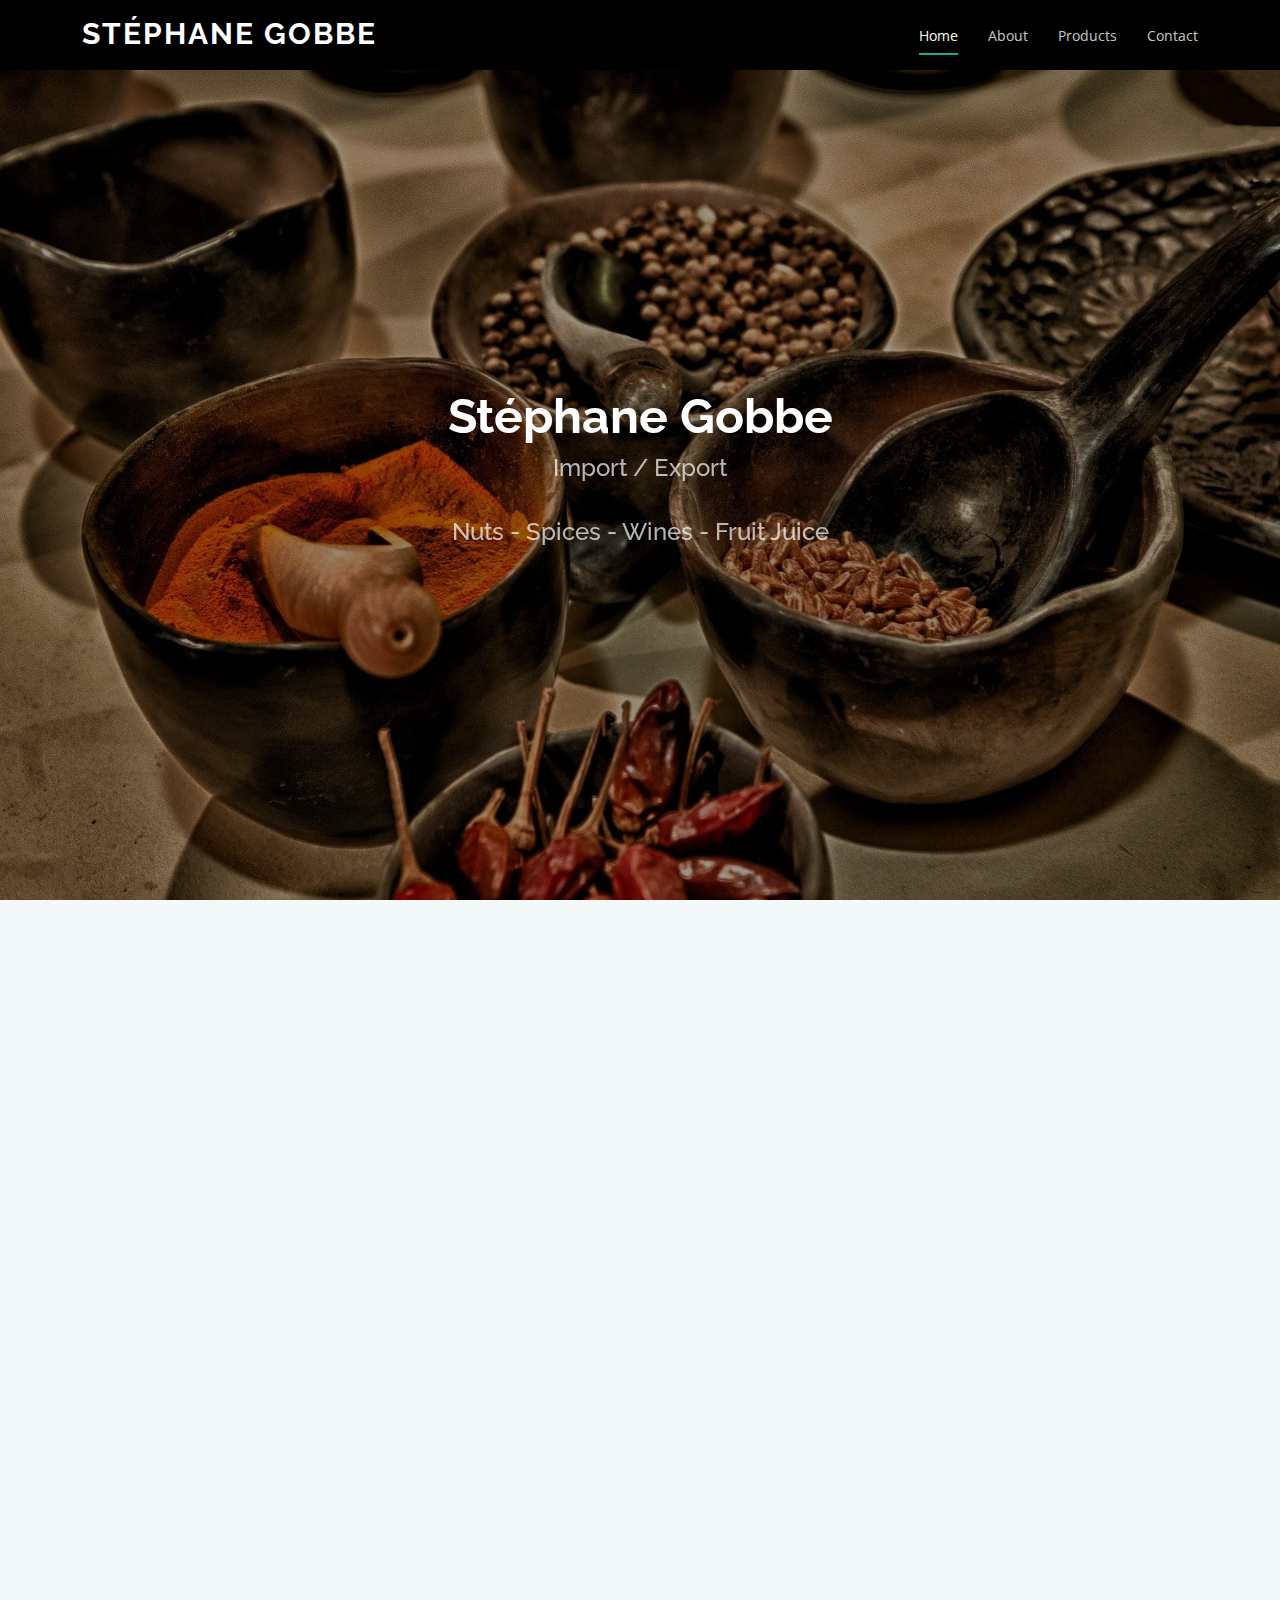
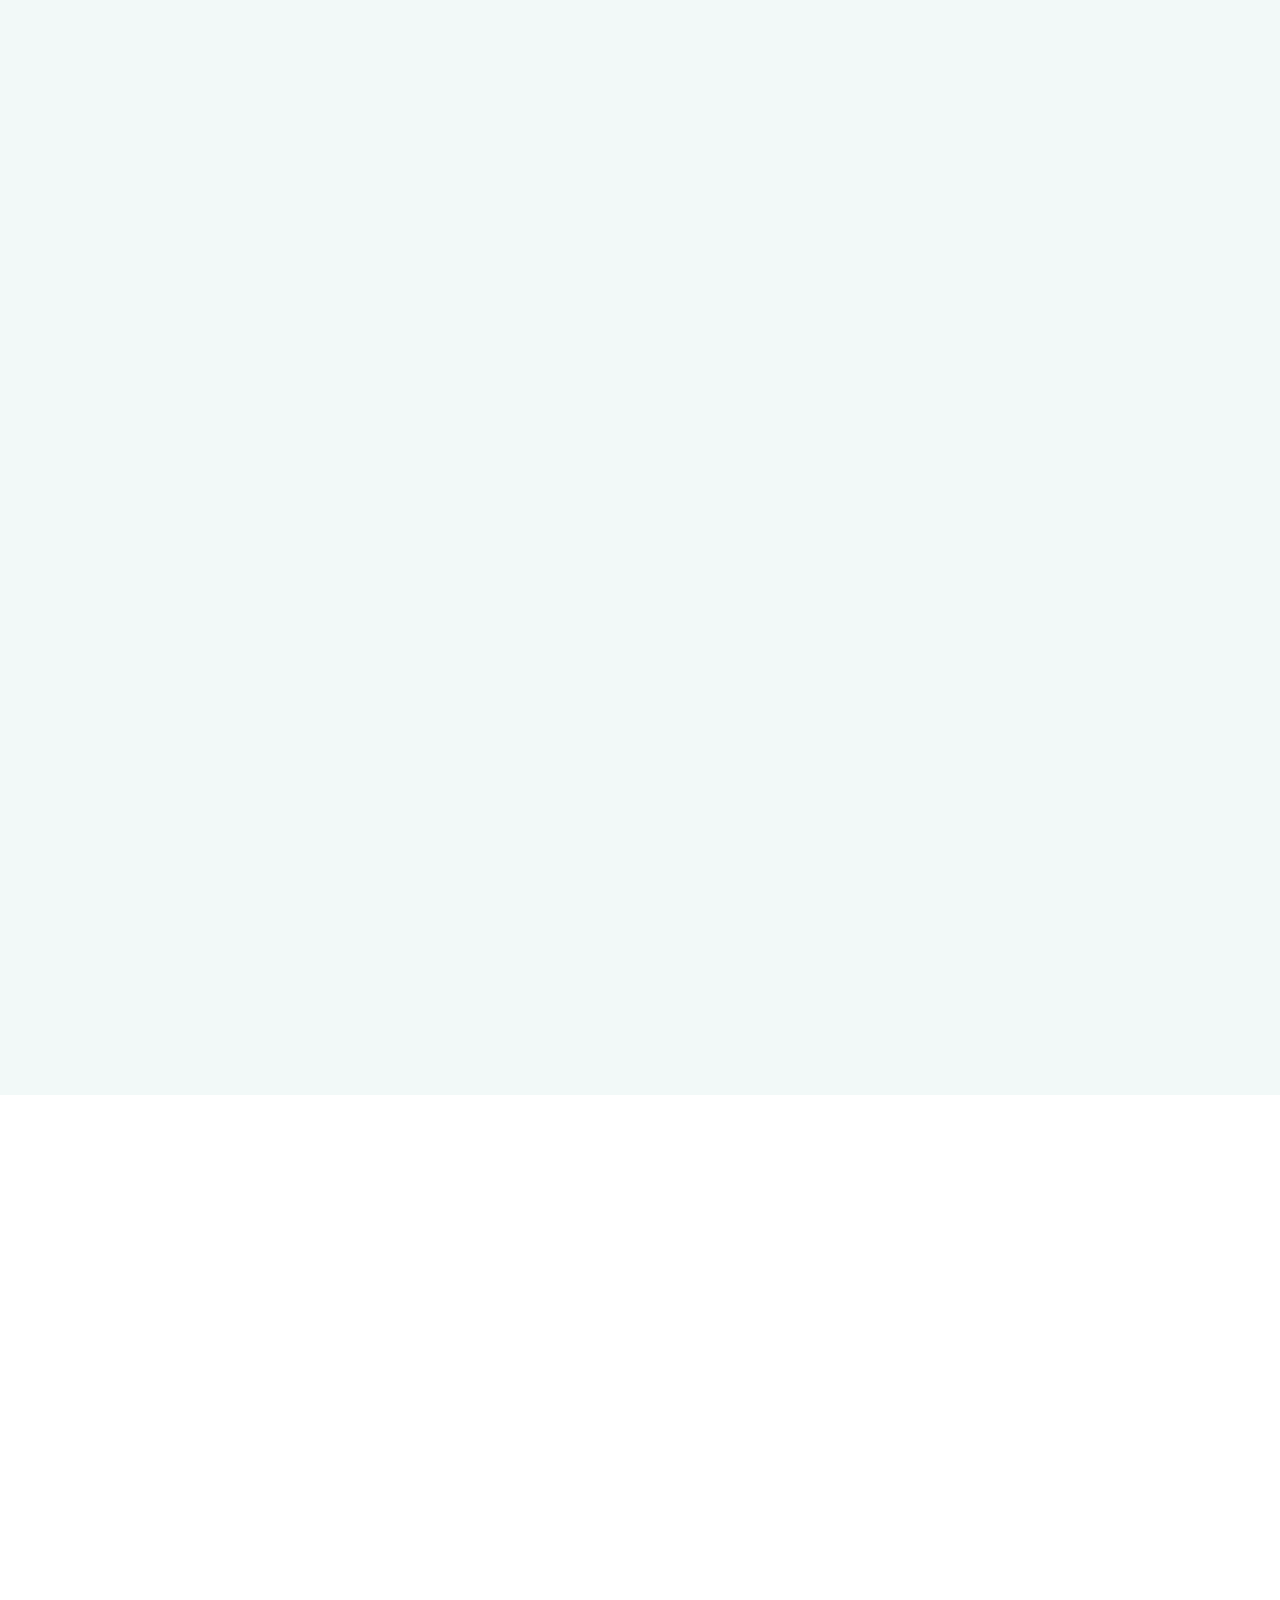
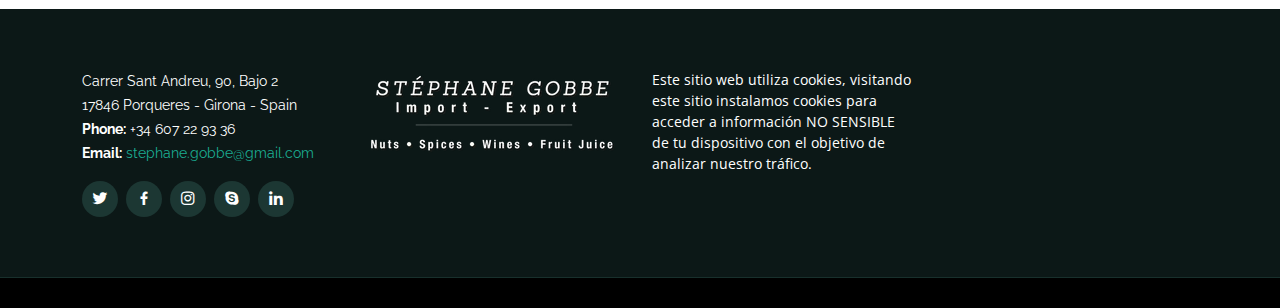
<file: index.html>
<!DOCTYPE html>
<html lang="en">

<head>
  <meta charset="utf-8">
  <meta content="width=device-width, initial-scale=1.0" name="viewport">

  <title>Stéphane Gobbe Import Export Nuts - Spices - Wines - Fruit Juice</title>
  <meta content="Stéphane Gobbe Import Export Nuts - Spices - Wines - Fruit Juice" name="description">
  <meta content="Stéphane, Gobbe, Import, Export, Nuts, Spices, Wines, Fruit Juice, Annato, Achiote, Annatto, Attiéké, Spices" name="keywords">

  <!-- Favicons -->
  <link href="img/favicon.png" rel="icon">
  <link href="img/apple-touch-icon.png" rel="apple-touch-icon">

  <!-- Google Fonts -->
  <link href="https://fonts.googleapis.com/css?family=Open+Sans:300,300i,400,400i,600,600i,700,700i|Raleway:300,300i,400,400i,500,500i,600,600i,700,700i|Poppins:300,300i,400,400i,500,500i,600,600i,700,700i" rel="stylesheet">

  <!-- Vendor CSS Files -->
  <link href="css/aos.css" rel="stylesheet">
  <link href="css/bootstrap.min.css" rel="stylesheet">
  <link href="css/bootstrap-icons.css" rel="stylesheet">
  <link href="css/boxicons.min.css" rel="stylesheet">
  <link href="css/glightbox.min.css" rel="stylesheet">
  <link href="css/swiper-bundle.min.css" rel="stylesheet">

  <!-- Template Main CSS File -->
  <link href="css/style.css" rel="stylesheet">

  <!-- =======================================================
  * Template Name: Maxim - v4.7.0
  * Template URL: https://bootstrapmade.com/maxim-free-onepage-bootstrap-theme/
  * Author: BootstrapMade.com
  * License: https://bootstrapmade.com/license/
  ======================================================== -->
</head>

<body>

  <!-- ======= Header ======= -->
  <header id="header" class="fixed-top d-flex align-items-center">
    <div class="container d-flex justify-content-between">

      <div class="logo">
        <h1><a href="index.html">Stéphane Gobbe</a></h1>
      </div>

      <nav id="navbar" class="navbar">
        <ul>
          <li><a class="nav-link scrollto active" href="#hero">Home</a></li>
          <li><a class="nav-link scrollto" href="#about">About</a></li>
          <li><a class="nav-link scrollto " href="#portfolio">Products</a></li>
          <li><a class="nav-link scrollto" href="#contact">Contact</a></li>
        </ul>
        <i class="bi bi-list mobile-nav-toggle"></i>
      </nav><!-- .navbar -->

    </div>
  </header><!-- End Header -->

  <!-- ======= Hero Section ======= -->
  <section id="hero" class="d-flex flex-column justify-content-center align-items-center">
    <div class="container text-center text-md-left" data-aos="fade-up">
      <h1>Stéphane Gobbe</h1>
      <h2>Import / Export</h2>
      <h2>Nuts - Spices - Wines - Fruit Juice</h2>
    </div>
  </section><!-- End Hero -->

  <main id="main">

    <!-- ======= About Section ======= -->
    <section id="about" class="abaout section-bg">
      <div class="container">

        <div class="row">
          <div class="col-xl-6 col-lg-7" data-aos="fade-right">
            <img src="img/800px-Bixa_orellana_fruit_open-840w.webp" class="img-fluid" alt="">
          </div>
          <div class="col-xl-6 col-lg-5 pt-5 pt-lg-0">
            <h3 data-aos="fade-up">STÉPHANE GOBBE IMPORT - EXPORT</h3>
            <p data-aos="fade-up">
            Is a company that supplies products directly related to the condiment Annatto,
            Achiote or Roucouwith the best Bixin, as well as other natural products
            that are found in Ivory Coast.
            </p>
            <p data-aos="fade-up">
            Our mission is to be recognized worldwide as the main producer and
            exporter of Annatto. We are committed to invest in our growth
            and quality to achieve this mission.
            </p>
          </div>
        </div>

      </div>
    </section><!-- End About Section -->

    <!-- ======= Portfolio Section ======= -->
    <section id="portfolio" class="portfolio section-bg">
      <div class="container">

        <div class="section-title" data-aos="fade-up">
          <h2>Products</h2>
        </div>

        <div class="row portfolio-container" data-aos="fade-up">

          <div class="col-lg-4 col-md-6 portfolio-item filter-app">
            <div class="portfolio-wrap">
              <img src="img/annato-beed4fb7-1280w.jpeg" class="img-fluid" alt="">
              <div class="portfolio-info">
                <h4>Annato</h4>
                <p>
                Achiote (or annatto) is a natural pigment, red in color,
                widely used in the food and cosmetics industry.
                It is extracted from the seeds of the shrub also called
                achiote (botanical name Bixa orellana), native to tropical
                America. Its use dates back to pre-Columbian times.
                </p>
                <div class="portfolio-links">
                  <a href="img/annato-beed4fb7-1280w.jpeg" data-gallery="portfolioGallery" class="portfolio-lightbox" title="Annato"><i class="bx bx-plus"></i></a>
                  <a href="annato.html" title="More Details"><i class="bx bx-link"></i></a>
                </div>
              </div>
            </div>
          </div>

          <div class="col-lg-4 col-md-6 portfolio-item filter-web">
            <div class="portfolio-wrap">
              <img src="img/cashew-cores-cores-delicious-266296-e83a2163-1280w.jpg" class="img-fluid" alt="">
              <div class="portfolio-info">
                <h4>Nuts</h4>
                <p>We offer a variety of nuts. Highlighting the cashews.</p>
                <div class="portfolio-links">
                  <a href="img/cashew-cores-cores-delicious-266296-e83a2163-1280w.jpg" data-gallery="portfolioGallery" class="portfolio-lightbox" title="Nuts"><i class="bx bx-plus"></i></a>
                  <a href="nuts.html" title="More Details"><i class="bx bx-link"></i></a>
                </div>
              </div>
            </div>
          </div>

          <div class="col-lg-4 col-md-6 portfolio-item filter-app">
            <div class="portfolio-wrap">
              <img src="img/2448px-Atti-C3-A9k-C3-A9_-C3-A0_l-huile_rouge_01-1280w.jpg" class="img-fluid" alt="">
              <div class="portfolio-info">
                <h4>Attiéké</h4>
                <p>
                The attiéké is a preparation similar to couscous,
                prepared with cassava. It is part of the cuisine
                of the Ivory Coast.
                </p>
                <div class="portfolio-links">
                  <a href="img/2448px-Atti-C3-A9k-C3-A9_-C3-A0_l-huile_rouge_01-1280w.jpg" data-gallery="portfolioGallery" class="portfolio-lightbox" title="Attiéké"><i class="bx bx-plus"></i></a>
                  <a href="attieke.html" title="More Details"><i class="bx bx-link"></i></a>
                </div>
              </div>
            </div>
          </div>

          <div class="col-lg-4 col-md-6 portfolio-item filter-card">
            <div class="portfolio-wrap">
              <img src="img/alcoholic-beverages-beverage-bottles-1494410-6347c4c6-1280w.jpg" class="img-fluid" alt="">
              <div class="portfolio-info">
                <h4>Wines</h4>
                <p>Great variety of wines; reds, whites and rosés</p>
                <div class="portfolio-links">
                  <a href="img/alcoholic-beverages-beverage-bottles-1494410-6347c4c6-1280w.jpg" data-gallery="portfolioGallery" class="portfolio-lightbox" title="Wines"><i class="bx bx-plus"></i></a>
                  <a href="wines.html" title="More Details"><i class="bx bx-link"></i></a>
                </div>
              </div>
            </div>
          </div>

          <div class="col-lg-4 col-md-6 portfolio-item filter-web">
            <div class="portfolio-wrap">
              <img src="img/banana-berries-berry-775032-1311ba85-1280w.jpg" class="img-fluid" alt="">
              <div class="portfolio-info">
                <h4>Fruit Juice</h4>
                <p>Great variety of juices, tropical fruits and native.</p>
                <div class="portfolio-links">
                  <a href="img/banana-berries-berry-775032-1311ba85-1280w.jpg" data-gallery="portfolioGallery" class="portfolio-lightbox" title="Fruit Juice"><i class="bx bx-plus"></i></a>
                  <a href="juice.html" title="More Details"><i class="bx bx-link"></i></a>
                </div>
              </div>
            </div>
          </div>

          <div class="col-lg-4 col-md-6 portfolio-item filter-app">
            <div class="portfolio-wrap">
              <img src="img/spices-2548653_1920-4a0e8823-1280w.jpg" class="img-fluid" alt="">
              <div class="portfolio-info">
                <h4>Spices</h4>
                <p>Spices dry, ground or in grain.</p>
                <div class="portfolio-links">
                  <a href="img/spices-2548653_1920-4a0e8823-1280w.jpg" data-gallery="portfolioGallery" class="portfolio-lightbox" title="Spices"><i class="bx bx-plus"></i></a>
                  <a href="spices.html" title="More Details"><i class="bx bx-link"></i></a>
                </div>
              </div>
            </div>
          </div>

          <div class="col-lg-4 col-md-6 portfolio-item filter-card">
            <div class="portfolio-wrap">
              <img src="img/fish-3041806_1920-dc1d0d8f-1280w.jpg" class="img-fluid" alt="">
              <div class="portfolio-info">
                <h4>Fish</h4>
                <p>Great variety of frozen fish from the Atlantic.</p>
                <div class="portfolio-links">
                  <a href="img/fish-3041806_1920-dc1d0d8f-1280w.jpg" data-gallery="portfolioGallery" class="portfolio-lightbox" title="Fish"><i class="bx bx-plus"></i></a>
                  <a href="fish.html" title="More Details"><i class="bx bx-link"></i></a>
                </div>
              </div>
            </div>
          </div>

          <div class="col-lg-4 col-md-6 portfolio-item filter-card">
            <div class="portfolio-wrap">
              <img src="img/ham-3130701_1920-79e0957c-1280w.jpg" class="img-fluid" alt="">
              <div class="portfolio-info">
                <h4>Meat</h4>
                <p>Frozen meat of beef, pork and chicken</p>
                <div class="portfolio-links">
                  <a href="img/ham-3130701_1920-79e0957c-1280w.jpg" data-gallery="portfolioGallery" class="portfolio-lightbox" title="Meat"><i class="bx bx-plus"></i></a>
                  <a href="meat.html" title="More Details"><i class="bx bx-link"></i></a>
                </div>
              </div>
            </div>
          </div>

          <div class="col-lg-4 col-md-6 portfolio-item filter-web">
            <div class="portfolio-wrap">
              <img src="img/assortment-colors-delicious-625422-547bda8f-1280w.jpg" class="img-fluid" alt="">
              <div class="portfolio-info">
                <h4>Others</h4>
                <p>Broth, cocoa powder, dehydrated milk and much more. Ask us about our offers.</p>
                <div class="portfolio-links">
                  <a href="img/assortment-colors-delicious-625422-547bda8f-1280w.jpg" data-gallery="portfolioGallery" class="portfolio-lightbox" title="Others"><i class="bx bx-plus"></i></a>
                  <a href="others.html" title="More Details"><i class="bx bx-link"></i></a>
                </div>
              </div>
            </div>
          </div>

        </div>

      </div>
    </section><!-- End Portfolio Section -->

    <!-- ======= Contact Section ======= -->
    <section id="contact" class="contact">
      <div class="container">

        <div class="section-title" data-aos="fade-up">
          <h2>Contact</h2>
        </div>

        <div class="row no-gutters justify-content-center" data-aos="fade-up">

          <div class="col-lg-5 d-flex align-items-stretch">
            <div class="info">
              <div class="address">
                <i class="bi bi-geo-alt"></i>
                <h4>Location:</h4>
                <p>Carrer Sant Andreu, 90, Bajo 2 - Girona - Spain</p>
              </div>

              <div class="email mt-4">
                <i class="bi bi-envelope"></i>
                <h4>Email:</h4>
                <p>
                  <a href="mailto:stephane.gobbe@gmail.com">stephane.gobbe@gmail.com</a><br/>
                  <a href="mailto:stephane.gobbe@gmail.com">export@stephanegobbe.com</a>
                </p>
              </div>

              <div class="phone mt-4">
                <i class="bi bi-phone"></i>
                <h4>Call:</h4>
                <p>+34 607 22 93 36</p>
              </div>

            </div>

          </div>

          <div class="col-lg-5 d-flex align-items-stretch">
            <iframe style="border:0; width: 100%; height: 270px;" src="https://www.google.com/maps/embed?pb=!1m18!1m12!1m3!1d271905.8845937486!2d2.6844706609173667!3d42.01432859951071!2m3!1f0!2f0!3f0!3m2!1i1024!2i768!4f13.1!3m3!1m2!1s0x12bae9e73240175d%3A0xc15bdf3ad9bb1444!2sCarrer%20Sant%20Andreu%2C%2090%2C%20Bajo%202%2C%2017846%20Mata%2C%20Girona%2C%20Spain!5e0!3m2!1sen!2sbg!4v1646486700841!5m2!1sen!2sbg" frameborder="0" allowfullscreen></iframe>
          </div>

        </div>

      </div>
    </section><!-- End Contact Section -->

  </main><!-- End #main -->

  <!-- ======= Footer ======= -->
  <footer id="footer">
    <div class="footer-top">
      <div class="container">
        <div class="row">

          <div class="col-lg-3 col-md-6">
            <div class="footer-info">
              <p>
                Carrer Sant Andreu, 90, Bajo 2<br>
                17846 Porqueres - Girona - Spain<br>
                <strong>Phone:</strong> +34 607 22 93 36<br>
                <strong>Email:</strong> <a href="mailto:stephane.gobbe@gmail.com">stephane.gobbe@gmail.com</a><br>
              </p>
              <div class="social-links mt-3">
                <a href="#" class="twitter"><i class="bx bxl-twitter"></i></a>
                <a href="#" class="facebook"><i class="bx bxl-facebook"></i></a>
                <a href="#" class="instagram"><i class="bx bxl-instagram"></i></a>
                <a href="#" class="google-plus"><i class="bx bxl-skype"></i></a>
                <a href="#" class="linkedin"><i class="bx bxl-linkedin"></i></a>
              </div>
            </div>
          </div>

          <div class="col-lg-3 col-md-6">
            <img src="img/stephane-2Blogo-01-4cf8a178-652a6901-9c6e9876-0c328500-252w.png">
          </div>

          <div class="col-lg-3 col-md-6">
            <p>
              Este sitio web utiliza cookies, visitando este sitio
              instalamos cookies para acceder a información NO
              SENSIBLE de tu dispositivo con el objetivo de analizar nuestro tráfico.
            </p>
          </div>

        </div>
      </div>
    </div>

  </footer><!-- End Footer -->

  <a href="#" class="back-to-top d-flex align-items-center justify-content-center"><i class="bi bi-arrow-up-short"></i></a>

  <!-- Vendor JS Files -->
  <script src="js/aos.js"></script>
  <script src="js/bootstrap.bundle.min.js"></script>
  <script src="js/glightbox.min.js"></script>
  <script src="js/isotope.pkgd.min.js"></script>
  <script src="js/swiper-bundle.min.js"></script>

  <!-- Template Main JS File -->
  <script src="js/main.js"></script>

</body>

</html>
</file>
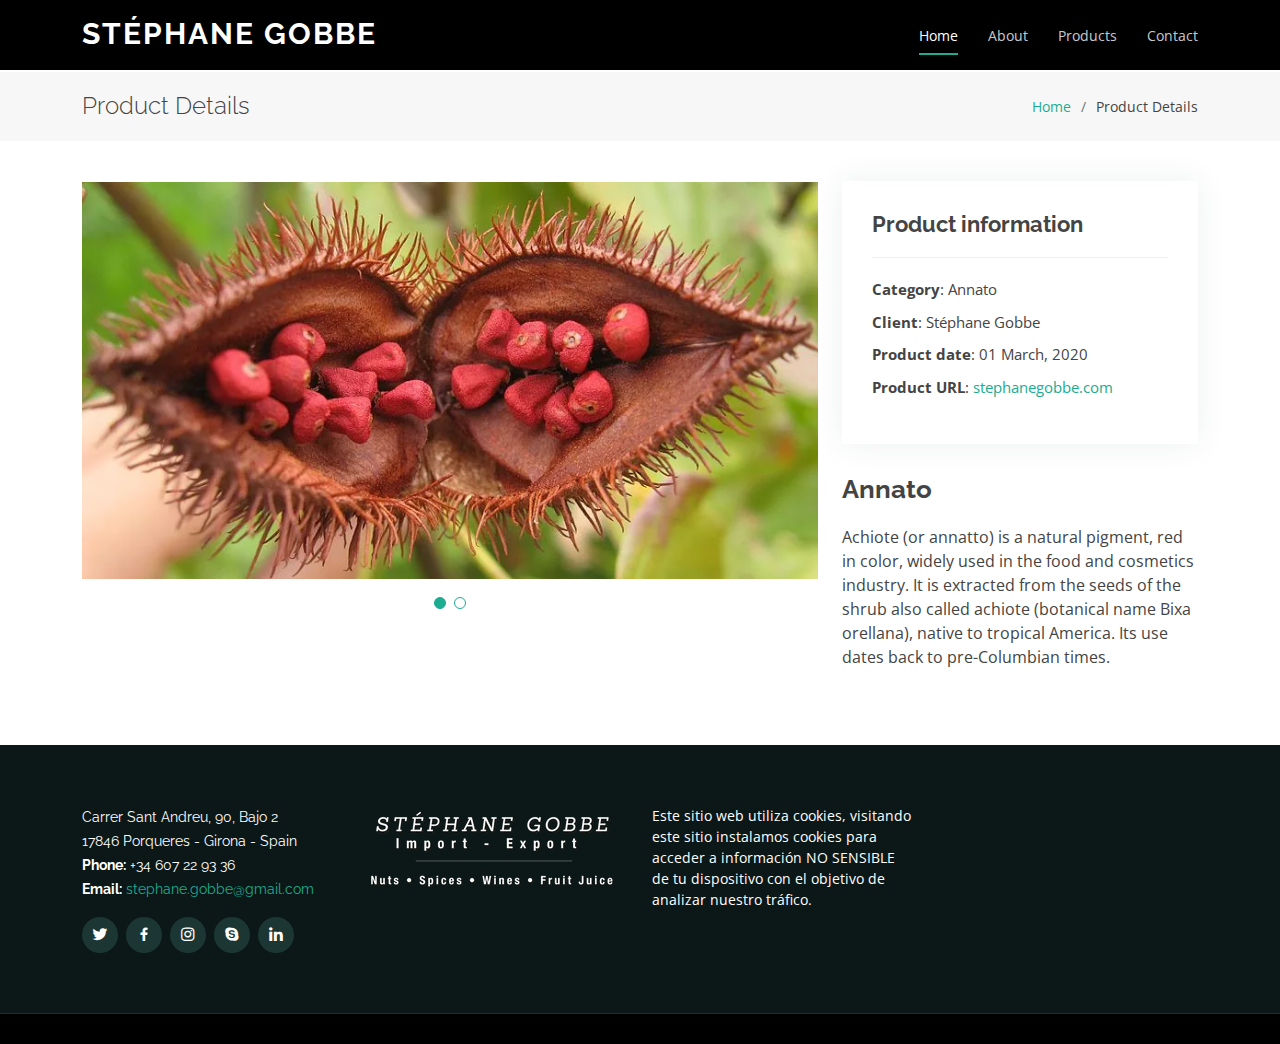
<file: annato.html>
<!DOCTYPE html>
<html lang="en">

<head>
  <meta charset="utf-8">
  <meta content="width=device-width, initial-scale=1.0" name="viewport">

  <title>Stéphane Gobbe Import Export Nuts - Spices - Wines - Fruit Juice</title>
  <meta content="Stéphane Gobbe Import Export Nuts - Spices - Wines - Fruit Juice" name="description">
  <meta content="Stéphane, Gobbe, Import, Export, Nuts, Spices, Wines, Fruit Juice, Annato, Achiote, Annatto, Attiéké, Spices" name="keywords">

  <!-- Favicons -->
  <link href="img/favicon.png" rel="icon">
  <link href="img/apple-touch-icon.png" rel="apple-touch-icon">

  <!-- Google Fonts -->
  <link href="https://fonts.googleapis.com/css?family=Open+Sans:300,300i,400,400i,600,600i,700,700i|Raleway:300,300i,400,400i,500,500i,600,600i,700,700i|Poppins:300,300i,400,400i,500,500i,600,600i,700,700i" rel="stylesheet">

  <!-- Vendor CSS Files -->
  <link href="css/aos.css" rel="stylesheet">
  <link href="css/bootstrap.min.css" rel="stylesheet">
  <link href="css/bootstrap-icons.css" rel="stylesheet">
  <link href="css/boxicons.min.css" rel="stylesheet">
  <link href="css/glightbox.min.css" rel="stylesheet">
  <link href="css/swiper-bundle.min.css" rel="stylesheet">

  <!-- Template Main CSS File -->
  <link href="css/style.css" rel="stylesheet">

  <!-- =======================================================
  * Template Name: Maxim - v4.7.0
  * Template URL: https://bootstrapmade.com/maxim-free-onepage-bootstrap-theme/
  * Author: BootstrapMade.com
  * License: https://bootstrapmade.com/license/
  ======================================================== -->
</head>

<body>

  <!-- ======= Header ======= -->
  <header id="header" class="fixed-top d-flex align-items-center">
    <div class="container d-flex justify-content-between">

      <div class="logo">
        <h1><a href="index.html">Stéphane Gobbe</a></h1>
      </div>

      <nav id="navbar" class="navbar">
        <ul>
          <li><a class="nav-link scrollto active" href="index.html#hero">Home</a></li>
          <li><a class="nav-link scrollto" href="index.html#about">About</a></li>
          <li><a class="nav-link scrollto " href="index.html#portfolio">Products</a></li>
          <li><a class="nav-link scrollto" href="index.html#contact">Contact</a></li>
        </ul>
        <i class="bi bi-list mobile-nav-toggle"></i>
      </nav><!-- .navbar -->

    </div>
  </header><!-- End Header -->

  <main id="main">

    <!-- ======= Breadcrumbs Section ======= -->
    <section class="breadcrumbs">
      <div class="container">

        <div class="d-flex justify-content-between align-items-center">
          <h2>Product Details</h2>
          <ol>
            <li><a href="index.html">Home</a></li>
            <li>Product Details</li>
          </ol>
        </div>

      </div>
    </section><!-- Breadcrumbs Section -->

    <!-- ======= Portfolio Details Section ======= -->
    <section id="portfolio-details" class="portfolio-details">
      <div class="container">

        <div class="row gy-4">

          <div class="col-lg-8">
            <div class="portfolio-details-slider swiper">
              <div class="swiper-wrapper align-items-center">
                <div class="swiper-slide">
                  <img src="img/800px-Bixa_orellana_fruit_open-840w.webp" alt="">
                </div>
                <div class="swiper-slide">
                  <img src="img/annato3-0d006f15-2880w.jpeg" alt="">
                </div>
              </div>
              <div class="swiper-pagination"></div>
            </div>
          </div>

          <div class="col-lg-4">
            <div class="portfolio-info">
              <h3>Product information</h3>
              <ul>
                <li><strong>Category</strong>: Annato</li>
                <li><strong>Client</strong>: Stéphane Gobbe</li>
                <li><strong>Product date</strong>: 01 March, 2020</li>
                <li><strong>Product URL</strong>: <a href="#">stephanegobbe.com</a></li>
              </ul>
            </div>
            <div class="portfolio-description">
              <h2>Annato</h2>
              <p>
                Achiote (or annatto) is a natural pigment, red in color,
                widely used in the food and cosmetics industry.
                It is extracted from the seeds of the shrub also called
                achiote (botanical name Bixa orellana), native to tropical
                America. Its use dates back to pre-Columbian times.
              </p>
            </div>
          </div>

        </div>

      </div>
    </section><!-- End Portfolio Details Section -->

  </main><!-- End #main -->

  <!-- ======= Footer ======= -->
  <footer id="footer">
    <div class="footer-top">
      <div class="container">
        <div class="row">

          <div class="col-lg-3 col-md-6">
            <div class="footer-info">
              <p>
                Carrer Sant Andreu, 90, Bajo 2<br>
                17846 Porqueres - Girona - Spain<br>
                <strong>Phone:</strong> +34 607 22 93 36<br>
                <strong>Email:</strong> <a href="mailto:stephane.gobbe@gmail.com">stephane.gobbe@gmail.com</a><br>
              </p>
              <div class="social-links mt-3">
                <a href="#" class="twitter"><i class="bx bxl-twitter"></i></a>
                <a href="#" class="facebook"><i class="bx bxl-facebook"></i></a>
                <a href="#" class="instagram"><i class="bx bxl-instagram"></i></a>
                <a href="#" class="google-plus"><i class="bx bxl-skype"></i></a>
                <a href="#" class="linkedin"><i class="bx bxl-linkedin"></i></a>
              </div>
            </div>
          </div>

          <div class="col-lg-3 col-md-6">
            <img src="img/stephane-2Blogo-01-4cf8a178-652a6901-9c6e9876-0c328500-252w.png">
          </div>

          <div class="col-lg-3 col-md-6">
            <p>
              Este sitio web utiliza cookies, visitando este sitio
              instalamos cookies para acceder a información NO
              SENSIBLE de tu dispositivo con el objetivo de analizar nuestro tráfico.
            </p>
          </div>

        </div>
      </div>
    </div>

  </footer><!-- End Footer -->

  <a href="#" class="back-to-top d-flex align-items-center justify-content-center"><i class="bi bi-arrow-up-short"></i></a>

  <!-- Vendor JS Files -->
  <script src="js/aos.js"></script>
  <script src="js/bootstrap.bundle.min.js"></script>
  <script src="js/glightbox.min.js"></script>
  <script src="js/isotope.pkgd.min.js"></script>
  <script src="js/swiper-bundle.min.js"></script>


  <!-- Template Main JS File -->
  <script src="js/main.js"></script>

</body>

</html>
</file>
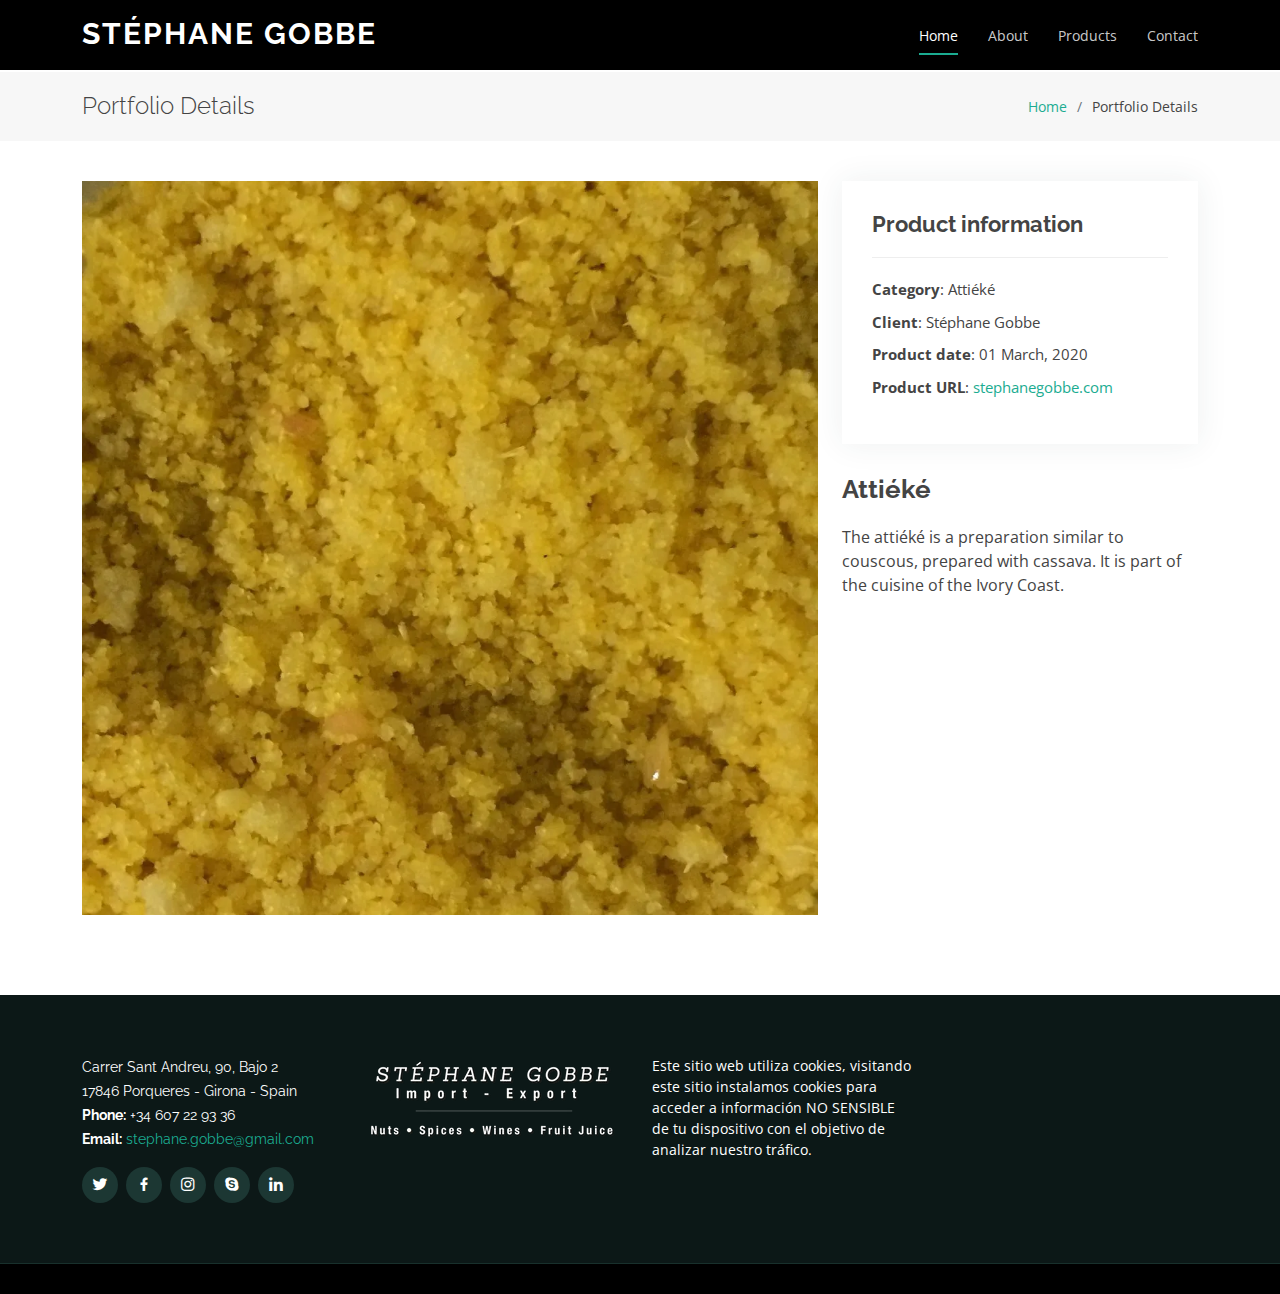
<file: attieke.html>
<!DOCTYPE html>
<html lang="en">

<head>
  <meta charset="utf-8">
  <meta content="width=device-width, initial-scale=1.0" name="viewport">

  <title>Stéphane Gobbe Import Export Nuts - Spices - Wines - Fruit Juice</title>
  <meta content="Stéphane Gobbe Import Export Nuts - Spices - Wines - Fruit Juice" name="description">
  <meta content="Stéphane, Gobbe, Import, Export, Nuts, Spices, Wines, Fruit Juice, Annato, Achiote, Annatto, Attiéké, Spices" name="keywords">

  <!-- Favicons -->
  <link href="img/favicon.png" rel="icon">
  <link href="img/apple-touch-icon.png" rel="apple-touch-icon">

  <!-- Google Fonts -->
  <link href="https://fonts.googleapis.com/css?family=Open+Sans:300,300i,400,400i,600,600i,700,700i|Raleway:300,300i,400,400i,500,500i,600,600i,700,700i|Poppins:300,300i,400,400i,500,500i,600,600i,700,700i" rel="stylesheet">

  <!-- Vendor CSS Files -->
  <link href="css/aos.css" rel="stylesheet">
  <link href="css/bootstrap.min.css" rel="stylesheet">
  <link href="css/bootstrap-icons.css" rel="stylesheet">
  <link href="css/boxicons.min.css" rel="stylesheet">
  <link href="css/glightbox.min.css" rel="stylesheet">
  <link href="css/swiper-bundle.min.css" rel="stylesheet">

  <!-- Template Main CSS File -->
  <link href="css/style.css" rel="stylesheet">

  <!-- =======================================================
  * Template Name: Maxim - v4.7.0
  * Template URL: https://bootstrapmade.com/maxim-free-onepage-bootstrap-theme/
  * Author: BootstrapMade.com
  * License: https://bootstrapmade.com/license/
  ======================================================== -->
</head>

<body>

  <!-- ======= Header ======= -->
  <header id="header" class="fixed-top d-flex align-items-center">
    <div class="container d-flex justify-content-between">

      <div class="logo">
        <h1><a href="index.html">Stéphane Gobbe</a></h1>
      </div>

      <nav id="navbar" class="navbar">
        <ul>
          <li><a class="nav-link scrollto active" href="index.html#hero">Home</a></li>
          <li><a class="nav-link scrollto" href="index.html#about">About</a></li>
          <li><a class="nav-link scrollto " href="index.html#portfolio">Products</a></li>
          <li><a class="nav-link scrollto" href="index.html#contact">Contact</a></li>
        </ul>
        <i class="bi bi-list mobile-nav-toggle"></i>
      </nav><!-- .navbar -->

    </div>
  </header><!-- End Header -->

  <main id="main">

    <!-- ======= Breadcrumbs Section ======= -->
    <section class="breadcrumbs">
      <div class="container">

        <div class="d-flex justify-content-between align-items-center">
          <h2>Portfolio Details</h2>
          <ol>
            <li><a href="index.html">Home</a></li>
            <li>Portfolio Details</li>
          </ol>
        </div>

      </div>
    </section><!-- Breadcrumbs Section -->

    <!-- ======= Portfolio Details Section ======= -->
    <section id="portfolio-details" class="portfolio-details">
      <div class="container">

        <div class="row gy-4">

          <div class="col-lg-8">
            <div class="portfolio-details-slider swiper">
              <div class="swiper-wrapper align-items-center">
                <div class="swiper-slide">
                  <img src="img/2448px-Atti-C3-A9k-C3-A9_-C3-A0_l-huile_rouge_01-1280w.jpg" alt="">
                </div>
              </div>
              <div class="swiper-pagination"></div>
            </div>
          </div>

          <div class="col-lg-4">
            <div class="portfolio-info">
              <h3>Product information</h3>
              <ul>
                <li><strong>Category</strong>: Attiéké</li>
                <li><strong>Client</strong>: Stéphane Gobbe</li>
                <li><strong>Product date</strong>: 01 March, 2020</li>
                <li><strong>Product URL</strong>: <a href="#">stephanegobbe.com</a></li>
              </ul>
            </div>
            <div class="portfolio-description">
              <h2>Attiéké</h2>
              <p>
                The attiéké is a preparation similar to couscous,
                prepared with cassava. It is part of the cuisine
                of the Ivory Coast.
              </p>
            </div>
          </div>

        </div>

      </div>
    </section><!-- End Portfolio Details Section -->

  </main><!-- End #main -->

  <!-- ======= Footer ======= -->
  <footer id="footer">
    <div class="footer-top">
      <div class="container">
        <div class="row">

          <div class="col-lg-3 col-md-6">
            <div class="footer-info">
              <p>
                Carrer Sant Andreu, 90, Bajo 2<br>
                17846 Porqueres - Girona - Spain<br>
                <strong>Phone:</strong> +34 607 22 93 36<br>
                <strong>Email:</strong> <a href="mailto:stephane.gobbe@gmail.com">stephane.gobbe@gmail.com</a><br>
              </p>
              <div class="social-links mt-3">
                <a href="#" class="twitter"><i class="bx bxl-twitter"></i></a>
                <a href="#" class="facebook"><i class="bx bxl-facebook"></i></a>
                <a href="#" class="instagram"><i class="bx bxl-instagram"></i></a>
                <a href="#" class="google-plus"><i class="bx bxl-skype"></i></a>
                <a href="#" class="linkedin"><i class="bx bxl-linkedin"></i></a>
              </div>
            </div>
          </div>

          <div class="col-lg-3 col-md-6">
            <img src="img/stephane-2Blogo-01-4cf8a178-652a6901-9c6e9876-0c328500-252w.png">
          </div>

          <div class="col-lg-3 col-md-6">
            <p>
              Este sitio web utiliza cookies, visitando este sitio
              instalamos cookies para acceder a información NO
              SENSIBLE de tu dispositivo con el objetivo de analizar nuestro tráfico.
            </p>
          </div>

        </div>
      </div>
    </div>

  </footer><!-- End Footer -->

  <a href="#" class="back-to-top d-flex align-items-center justify-content-center"><i class="bi bi-arrow-up-short"></i></a>

  <!-- Vendor JS Files -->
  <script src="js/aos.js"></script>
  <script src="js/bootstrap.bundle.min.js"></script>
  <script src="js/glightbox.min.js"></script>
  <script src="js/isotope.pkgd.min.js"></script>
  <script src="js/swiper-bundle.min.js"></script>


  <!-- Template Main JS File -->
  <script src="js/main.js"></script>

</body>

</html>
</file>
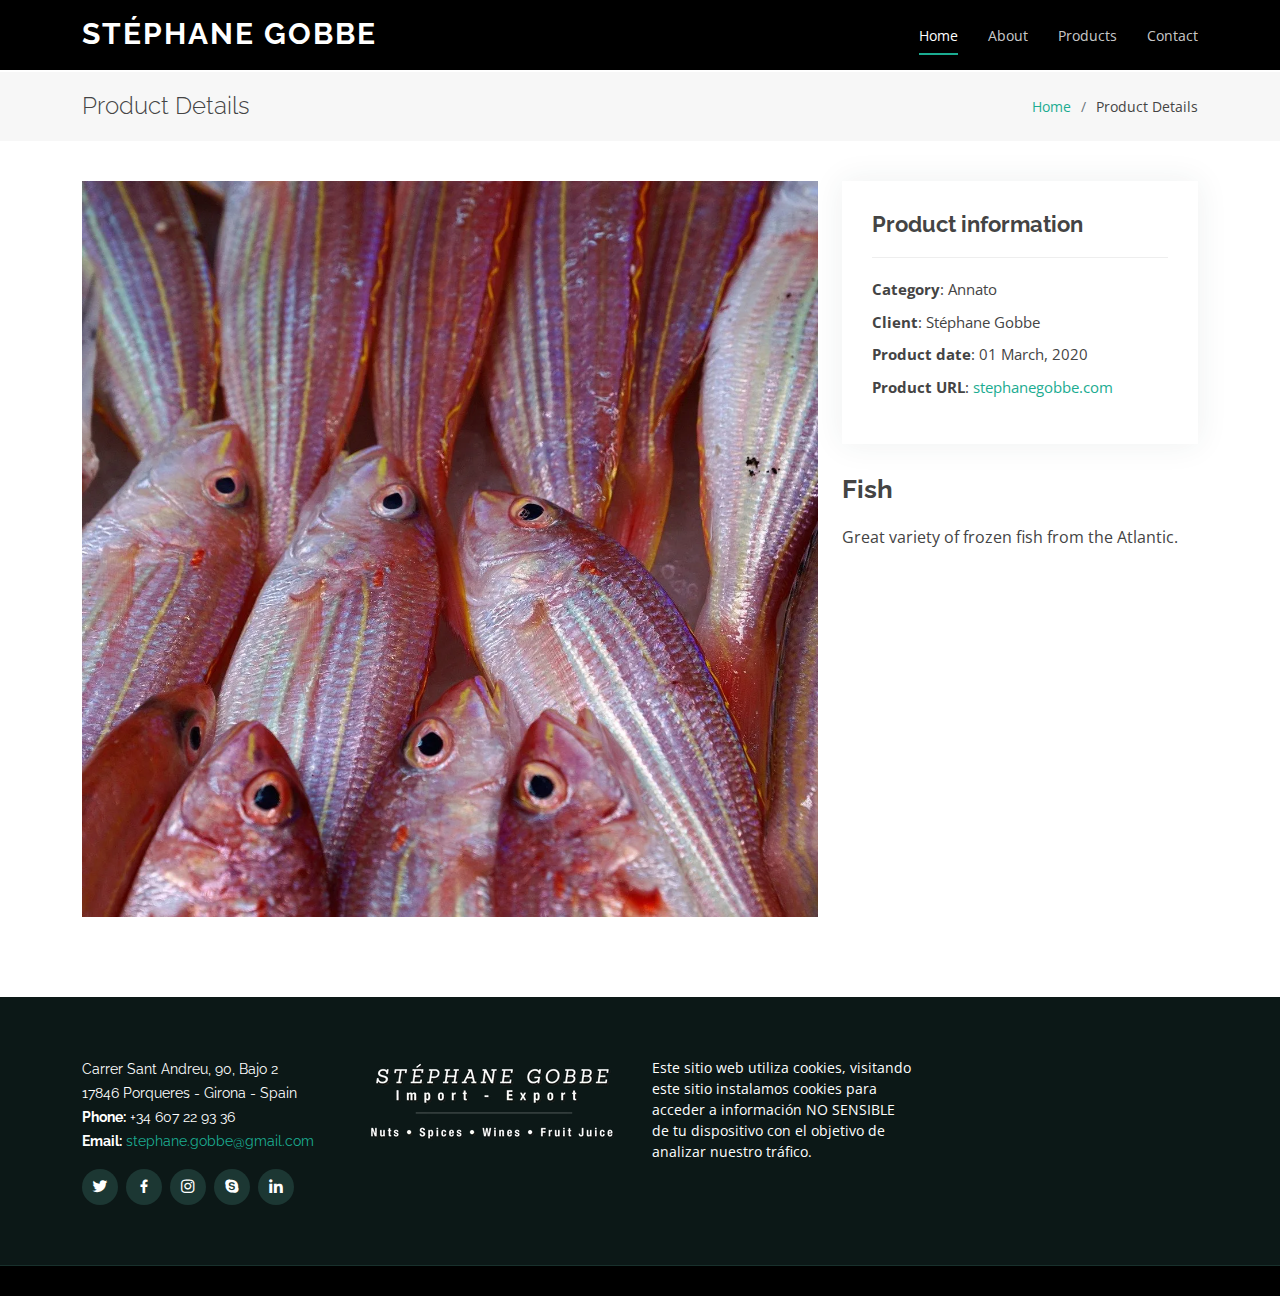
<file: fish.html>
<!DOCTYPE html>
<html lang="en">

<head>
  <meta charset="utf-8">
  <meta content="width=device-width, initial-scale=1.0" name="viewport">

  <title>Stéphane Gobbe Import Export Nuts - Spices - Wines - Fruit Juice</title>
  <meta content="Stéphane Gobbe Import Export Nuts - Spices - Wines - Fruit Juice" name="description">
  <meta content="Stéphane, Gobbe, Import, Export, Nuts, Spices, Wines, Fruit Juice, Annato, Achiote, Annatto, Attiéké, Spices" name="keywords">

  <!-- Favicons -->
  <link href="img/favicon.png" rel="icon">
  <link href="img/apple-touch-icon.png" rel="apple-touch-icon">

  <!-- Google Fonts -->
  <link href="https://fonts.googleapis.com/css?family=Open+Sans:300,300i,400,400i,600,600i,700,700i|Raleway:300,300i,400,400i,500,500i,600,600i,700,700i|Poppins:300,300i,400,400i,500,500i,600,600i,700,700i" rel="stylesheet">

  <!-- Vendor CSS Files -->
  <link href="css/aos.css" rel="stylesheet">
  <link href="css/bootstrap.min.css" rel="stylesheet">
  <link href="css/bootstrap-icons.css" rel="stylesheet">
  <link href="css/boxicons.min.css" rel="stylesheet">
  <link href="css/glightbox.min.css" rel="stylesheet">
  <link href="css/swiper-bundle.min.css" rel="stylesheet">

  <!-- Template Main CSS File -->
  <link href="css/style.css" rel="stylesheet">

  <!-- =======================================================
  * Template Name: Maxim - v4.7.0
  * Template URL: https://bootstrapmade.com/maxim-free-onepage-bootstrap-theme/
  * Author: BootstrapMade.com
  * License: https://bootstrapmade.com/license/
  ======================================================== -->
</head>

<body>

  <!-- ======= Header ======= -->
  <header id="header" class="fixed-top d-flex align-items-center">
    <div class="container d-flex justify-content-between">

      <div class="logo">
        <h1><a href="index.html">Stéphane Gobbe</a></h1>
      </div>

      <nav id="navbar" class="navbar">
        <ul>
          <li><a class="nav-link scrollto active" href="index.html#hero">Home</a></li>
          <li><a class="nav-link scrollto" href="index.html#about">About</a></li>
          <li><a class="nav-link scrollto " href="index.html#portfolio">Products</a></li>
          <li><a class="nav-link scrollto" href="index.html#contact">Contact</a></li>
        </ul>
        <i class="bi bi-list mobile-nav-toggle"></i>
      </nav><!-- .navbar -->

    </div>
  </header><!-- End Header -->

  <main id="main">

    <!-- ======= Breadcrumbs Section ======= -->
    <section class="breadcrumbs">
      <div class="container">

        <div class="d-flex justify-content-between align-items-center">
          <h2>Product Details</h2>
          <ol>
            <li><a href="index.html">Home</a></li>
            <li>Product Details</li>
          </ol>
        </div>

      </div>
    </section><!-- Breadcrumbs Section -->

    <!-- ======= Portfolio Details Section ======= -->
    <section id="portfolio-details" class="portfolio-details">
      <div class="container">

        <div class="row gy-4">

          <div class="col-lg-8">
            <div class="portfolio-details-slider swiper">
              <div class="swiper-wrapper align-items-center">
                <div class="swiper-slide">
                  <img src="img/fish-3041806_1920-dc1d0d8f-1280w.jpg" alt="">
                </div>
              </div>
              <div class="swiper-pagination"></div>
            </div>
          </div>

          <div class="col-lg-4">
            <div class="portfolio-info">
              <h3>Product information</h3>
              <ul>
                <li><strong>Category</strong>: Annato</li>
                <li><strong>Client</strong>: Stéphane Gobbe</li>
                <li><strong>Product date</strong>: 01 March, 2020</li>
                <li><strong>Product URL</strong>: <a href="#">stephanegobbe.com</a></li>
              </ul>
            </div>
            <div class="portfolio-description">
              <h2>Fish</h2>
              <p>Great variety of frozen fish from the Atlantic.
              </p>
            </div>
          </div>

        </div>

      </div>
    </section><!-- End Portfolio Details Section -->

  </main><!-- End #main -->

  <!-- ======= Footer ======= -->
  <footer id="footer">
    <div class="footer-top">
      <div class="container">
        <div class="row">

          <div class="col-lg-3 col-md-6">
            <div class="footer-info">
              <p>
                Carrer Sant Andreu, 90, Bajo 2<br>
                17846 Porqueres - Girona - Spain<br>
                <strong>Phone:</strong> +34 607 22 93 36<br>
                <strong>Email:</strong> <a href="mailto:stephane.gobbe@gmail.com">stephane.gobbe@gmail.com</a><br>
              </p>
              <div class="social-links mt-3">
                <a href="#" class="twitter"><i class="bx bxl-twitter"></i></a>
                <a href="#" class="facebook"><i class="bx bxl-facebook"></i></a>
                <a href="#" class="instagram"><i class="bx bxl-instagram"></i></a>
                <a href="#" class="google-plus"><i class="bx bxl-skype"></i></a>
                <a href="#" class="linkedin"><i class="bx bxl-linkedin"></i></a>
              </div>
            </div>
          </div>

          <div class="col-lg-3 col-md-6">
            <img src="img/stephane-2Blogo-01-4cf8a178-652a6901-9c6e9876-0c328500-252w.png">
          </div>

          <div class="col-lg-3 col-md-6">
            <p>
              Este sitio web utiliza cookies, visitando este sitio
              instalamos cookies para acceder a información NO
              SENSIBLE de tu dispositivo con el objetivo de analizar nuestro tráfico.
            </p>
          </div>

        </div>
      </div>
    </div>

  </footer><!-- End Footer -->

  <a href="#" class="back-to-top d-flex align-items-center justify-content-center"><i class="bi bi-arrow-up-short"></i></a>

  <!-- Vendor JS Files -->
  <script src="js/aos.js"></script>
  <script src="js/bootstrap.bundle.min.js"></script>
  <script src="js/glightbox.min.js"></script>
  <script src="js/isotope.pkgd.min.js"></script>
  <script src="js/swiper-bundle.min.js"></script>


  <!-- Template Main JS File -->
  <script src="js/main.js"></script>

</body>

</html>
</file>
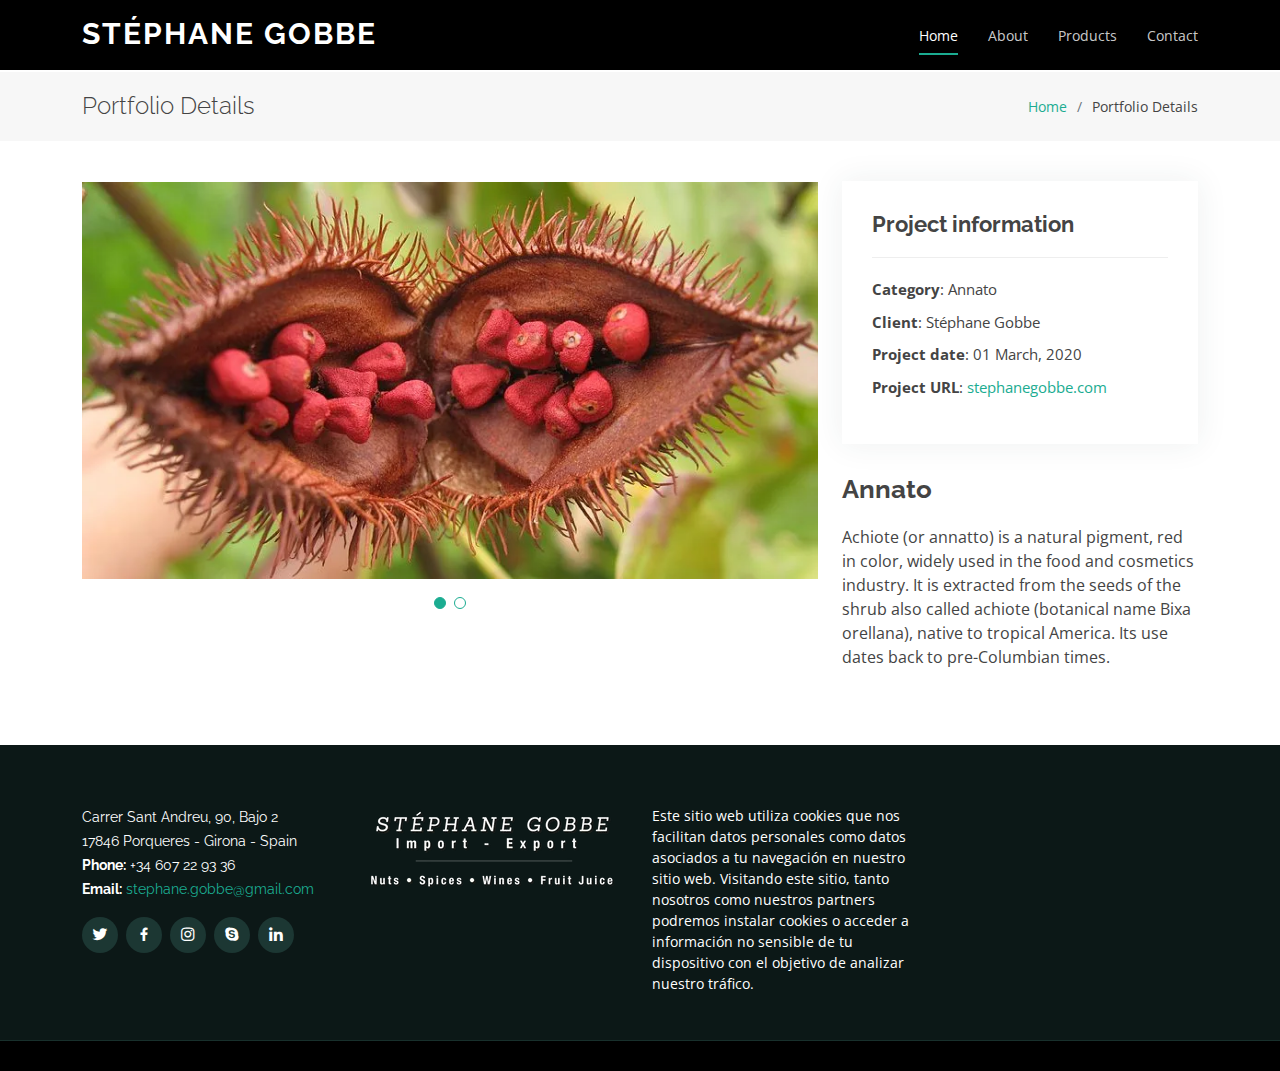
<file: juice.html>
<!DOCTYPE html>
<html lang="en">

<head>
  <meta charset="utf-8">
  <meta content="width=device-width, initial-scale=1.0" name="viewport">

  <title>Stéphane Gobbe Import Export Nuts - Spices - Wines - Fruit Juice</title>
  <meta content="Stéphane Gobbe Import Export Nuts - Spices - Wines - Fruit Juice" name="description">
  <meta content="Stéphane, Gobbe, Import, Export, Nuts, Spices, Wines, Fruit Juice, Annato, Achiote, Annatto, Attiéké, Spices" name="keywords">

  <!-- Favicons -->
  <link href="img/favicon.png" rel="icon">
  <link href="img/apple-touch-icon.png" rel="apple-touch-icon">

  <!-- Google Fonts -->
  <link href="https://fonts.googleapis.com/css?family=Open+Sans:300,300i,400,400i,600,600i,700,700i|Raleway:300,300i,400,400i,500,500i,600,600i,700,700i|Poppins:300,300i,400,400i,500,500i,600,600i,700,700i" rel="stylesheet">

  <!-- Vendor CSS Files -->
  <link href="css/aos.css" rel="stylesheet">
  <link href="css/bootstrap.min.css" rel="stylesheet">
  <link href="css/bootstrap-icons.css" rel="stylesheet">
  <link href="css/boxicons.min.css" rel="stylesheet">
  <link href="css/glightbox.min.css" rel="stylesheet">
  <link href="css/swiper-bundle.min.css" rel="stylesheet">

  <!-- Template Main CSS File -->
  <link href="css/style.css" rel="stylesheet">

  <!-- =======================================================
  * Template Name: Maxim - v4.7.0
  * Template URL: https://bootstrapmade.com/maxim-free-onepage-bootstrap-theme/
  * Author: BootstrapMade.com
  * License: https://bootstrapmade.com/license/
  ======================================================== -->
</head>

<body>

  <!-- ======= Header ======= -->
  <header id="header" class="fixed-top d-flex align-items-center">
    <div class="container d-flex justify-content-between">

      <div class="logo">
        <h1><a href="index.html">Stéphane Gobbe</a></h1>
      </div>

      <nav id="navbar" class="navbar">
        <ul>
          <li><a class="nav-link scrollto active" href="index.html#hero">Home</a></li>
          <li><a class="nav-link scrollto" href="index.html#about">About</a></li>
          <li><a class="nav-link scrollto " href="index.html#portfolio">Products</a></li>
          <li><a class="nav-link scrollto" href="index.html#contact">Contact</a></li>
        </ul>
        <i class="bi bi-list mobile-nav-toggle"></i>
      </nav><!-- .navbar -->

    </div>
  </header><!-- End Header -->

  <main id="main">

    <!-- ======= Breadcrumbs Section ======= -->
    <section class="breadcrumbs">
      <div class="container">

        <div class="d-flex justify-content-between align-items-center">
          <h2>Portfolio Details</h2>
          <ol>
            <li><a href="index.html">Home</a></li>
            <li>Portfolio Details</li>
          </ol>
        </div>

      </div>
    </section><!-- Breadcrumbs Section -->

    <!-- ======= Portfolio Details Section ======= -->
    <section id="portfolio-details" class="portfolio-details">
      <div class="container">

        <div class="row gy-4">

          <div class="col-lg-8">
            <div class="portfolio-details-slider swiper">
              <div class="swiper-wrapper align-items-center">
                <div class="swiper-slide">
                  <img src="img/800px-Bixa_orellana_fruit_open-840w.webp" alt="">
                </div>
                <div class="swiper-slide">
                  <img src="img/annato3-0d006f15-2880w.jpeg" alt="">
                </div>
              </div>
              <div class="swiper-pagination"></div>
            </div>
          </div>

          <div class="col-lg-4">
            <div class="portfolio-info">
              <h3>Project information</h3>
              <ul>
                <li><strong>Category</strong>: Annato</li>
                <li><strong>Client</strong>: Stéphane Gobbe</li>
                <li><strong>Project date</strong>: 01 March, 2020</li>
                <li><strong>Project URL</strong>: <a href="#">stephanegobbe.com</a></li>
              </ul>
            </div>
            <div class="portfolio-description">
              <h2>Annato</h2>
              <p>
                Achiote (or annatto) is a natural pigment, red in color,
                widely used in the food and cosmetics industry.
                It is extracted from the seeds of the shrub also called
                achiote (botanical name Bixa orellana), native to tropical
                America. Its use dates back to pre-Columbian times.
              </p>
            </div>
          </div>

        </div>

      </div>
    </section><!-- End Portfolio Details Section -->

  </main><!-- End #main -->

  <!-- ======= Footer ======= -->
  <footer id="footer">
    <div class="footer-top">
      <div class="container">
        <div class="row">

          <div class="col-lg-3 col-md-6">
            <div class="footer-info">
              <p>
                Carrer Sant Andreu, 90, Bajo 2<br>
                17846 Porqueres - Girona - Spain<br>
                <strong>Phone:</strong> +34 607 22 93 36<br>
                <strong>Email:</strong> <a href="mailto:stephane.gobbe@gmail.com">stephane.gobbe@gmail.com</a><br>
              </p>
              <div class="social-links mt-3">
                <a href="#" class="twitter"><i class="bx bxl-twitter"></i></a>
                <a href="#" class="facebook"><i class="bx bxl-facebook"></i></a>
                <a href="#" class="instagram"><i class="bx bxl-instagram"></i></a>
                <a href="#" class="google-plus"><i class="bx bxl-skype"></i></a>
                <a href="#" class="linkedin"><i class="bx bxl-linkedin"></i></a>
              </div>
            </div>
          </div>

          <div class="col-lg-3 col-md-6">
            <img src="img/stephane-2Blogo-01-4cf8a178-652a6901-9c6e9876-0c328500-252w.png">
          </div>

          <div class="col-lg-3 col-md-6">
            <p>
              Este sitio web utiliza cookies que nos facilitan datos personales
              como datos asociados a tu navegación en nuestro sitio web.
              Visitando este sitio, tanto nosotros como nuestros
              partners podremos instalar cookies o acceder a información no
              sensible de tu dispositivo con el objetivo de analizar nuestro tráfico.
            </p>
          </div>

        </div>
      </div>
    </div>

  </footer><!-- End Footer -->

  <a href="#" class="back-to-top d-flex align-items-center justify-content-center"><i class="bi bi-arrow-up-short"></i></a>

  <!-- Vendor JS Files -->
  <script src="js/aos.js"></script>
  <script src="js/bootstrap.bundle.min.js"></script>
  <script src="js/glightbox.min.js"></script>
  <script src="js/isotope.pkgd.min.js"></script>
  <script src="js/swiper-bundle.min.js"></script>


  <!-- Template Main JS File -->
  <script src="js/main.js"></script>

</body>

</html>
</file>
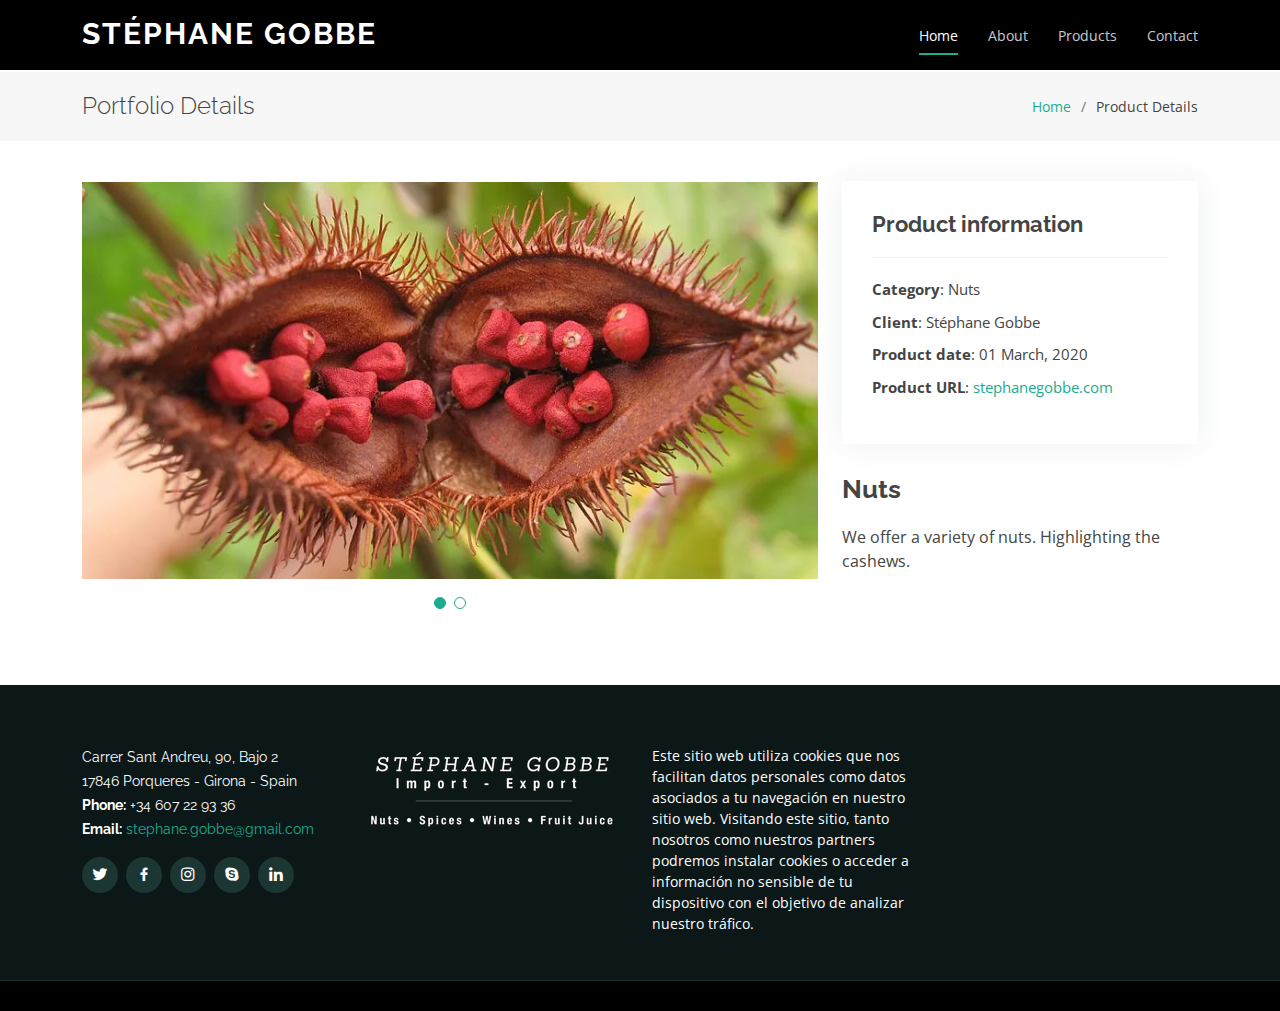
<file: nuts.html>
<!DOCTYPE html>
<html lang="en">

<head>
  <meta charset="utf-8">
  <meta content="width=device-width, initial-scale=1.0" name="viewport">

  <title>Stéphane Gobbe Import Export Nuts - Spices - Wines - Fruit Juice</title>
  <meta content="Stéphane Gobbe Import Export Nuts - Spices - Wines - Fruit Juice" name="description">
  <meta content="Stéphane, Gobbe, Import, Export, Nuts, Spices, Wines, Fruit Juice, Annato, Achiote, Annatto, Attiéké, Spices" name="keywords">

  <!-- Favicons -->
  <link href="img/favicon.png" rel="icon">
  <link href="img/apple-touch-icon.png" rel="apple-touch-icon">

  <!-- Google Fonts -->
  <link href="https://fonts.googleapis.com/css?family=Open+Sans:300,300i,400,400i,600,600i,700,700i|Raleway:300,300i,400,400i,500,500i,600,600i,700,700i|Poppins:300,300i,400,400i,500,500i,600,600i,700,700i" rel="stylesheet">

  <!-- Vendor CSS Files -->
  <link href="css/aos.css" rel="stylesheet">
  <link href="css/bootstrap.min.css" rel="stylesheet">
  <link href="css/bootstrap-icons.css" rel="stylesheet">
  <link href="css/boxicons.min.css" rel="stylesheet">
  <link href="css/glightbox.min.css" rel="stylesheet">
  <link href="css/swiper-bundle.min.css" rel="stylesheet">

  <!-- Template Main CSS File -->
  <link href="css/style.css" rel="stylesheet">

  <!-- =======================================================
  * Template Name: Maxim - v4.7.0
  * Template URL: https://bootstrapmade.com/maxim-free-onepage-bootstrap-theme/
  * Author: BootstrapMade.com
  * License: https://bootstrapmade.com/license/
  ======================================================== -->
</head>

<body>

  <!-- ======= Header ======= -->
  <header id="header" class="fixed-top d-flex align-items-center">
    <div class="container d-flex justify-content-between">

      <div class="logo">
        <h1><a href="index.html">Stéphane Gobbe</a></h1>
      </div>

      <nav id="navbar" class="navbar">
        <ul>
          <li><a class="nav-link scrollto active" href="index.html#hero">Home</a></li>
          <li><a class="nav-link scrollto" href="index.html#about">About</a></li>
          <li><a class="nav-link scrollto " href="index.html#portfolio">Products</a></li>
          <li><a class="nav-link scrollto" href="index.html#contact">Contact</a></li>
        </ul>
        <i class="bi bi-list mobile-nav-toggle"></i>
      </nav><!-- .navbar -->

    </div>
  </header><!-- End Header -->

  <main id="main">

    <!-- ======= Breadcrumbs Section ======= -->
    <section class="breadcrumbs">
      <div class="container">

        <div class="d-flex justify-content-between align-items-center">
          <h2>Portfolio Details</h2>
          <ol>
            <li><a href="index.html">Home</a></li>
            <li>Product Details</li>
          </ol>
        </div>

      </div>
    </section><!-- Breadcrumbs Section -->

    <!-- ======= Portfolio Details Section ======= -->
    <section id="portfolio-details" class="portfolio-details">
      <div class="container">

        <div class="row gy-4">

          <div class="col-lg-8">
            <div class="portfolio-details-slider swiper">
              <div class="swiper-wrapper align-items-center">
                <div class="swiper-slide">
                  <img src="img/800px-Bixa_orellana_fruit_open-840w.webp" alt="">
                </div>
                <div class="swiper-slide">
                  <img src="img/annato3-0d006f15-2880w.jpeg" alt="">
                </div>
              </div>
              <div class="swiper-pagination"></div>
            </div>
          </div>

          <div class="col-lg-4">
            <div class="portfolio-info">
              <h3>Product information</h3>
              <ul>
                <li><strong>Category</strong>: Nuts</li>
                <li><strong>Client</strong>: Stéphane Gobbe</li>
                <li><strong>Product date</strong>: 01 March, 2020</li>
                <li><strong>Product URL</strong>: <a href="#">stephanegobbe.com</a></li>
              </ul>
            </div>
            <div class="portfolio-description">
              <h2>Nuts</h2>
              <p>We offer a variety of nuts. Highlighting the cashews.
              </p>
            </div>
          </div>

        </div>

      </div>
    </section><!-- End Portfolio Details Section -->

  </main><!-- End #main -->

  <!-- ======= Footer ======= -->
  <footer id="footer">
    <div class="footer-top">
      <div class="container">
        <div class="row">

          <div class="col-lg-3 col-md-6">
            <div class="footer-info">
              <p>
                Carrer Sant Andreu, 90, Bajo 2<br>
                17846 Porqueres - Girona - Spain<br>
                <strong>Phone:</strong> +34 607 22 93 36<br>
                <strong>Email:</strong> <a href="mailto:stephane.gobbe@gmail.com">stephane.gobbe@gmail.com</a><br>
              </p>
              <div class="social-links mt-3">
                <a href="#" class="twitter"><i class="bx bxl-twitter"></i></a>
                <a href="#" class="facebook"><i class="bx bxl-facebook"></i></a>
                <a href="#" class="instagram"><i class="bx bxl-instagram"></i></a>
                <a href="#" class="google-plus"><i class="bx bxl-skype"></i></a>
                <a href="#" class="linkedin"><i class="bx bxl-linkedin"></i></a>
              </div>
            </div>
          </div>

          <div class="col-lg-3 col-md-6">
            <img src="img/stephane-2Blogo-01-4cf8a178-652a6901-9c6e9876-0c328500-252w.png">
          </div>

          <div class="col-lg-3 col-md-6">
            <p>
              Este sitio web utiliza cookies que nos facilitan datos personales
              como datos asociados a tu navegación en nuestro sitio web.
              Visitando este sitio, tanto nosotros como nuestros
              partners podremos instalar cookies o acceder a información no
              sensible de tu dispositivo con el objetivo de analizar nuestro tráfico.
            </p>
          </div>

        </div>
      </div>
    </div>

  </footer><!-- End Footer -->

  <a href="#" class="back-to-top d-flex align-items-center justify-content-center"><i class="bi bi-arrow-up-short"></i></a>

  <!-- Vendor JS Files -->
  <script src="js/aos.js"></script>
  <script src="js/bootstrap.bundle.min.js"></script>
  <script src="js/glightbox.min.js"></script>
  <script src="js/isotope.pkgd.min.js"></script>
  <script src="js/swiper-bundle.min.js"></script>


  <!-- Template Main JS File -->
  <script src="js/main.js"></script>

</body>

</html>
</file>
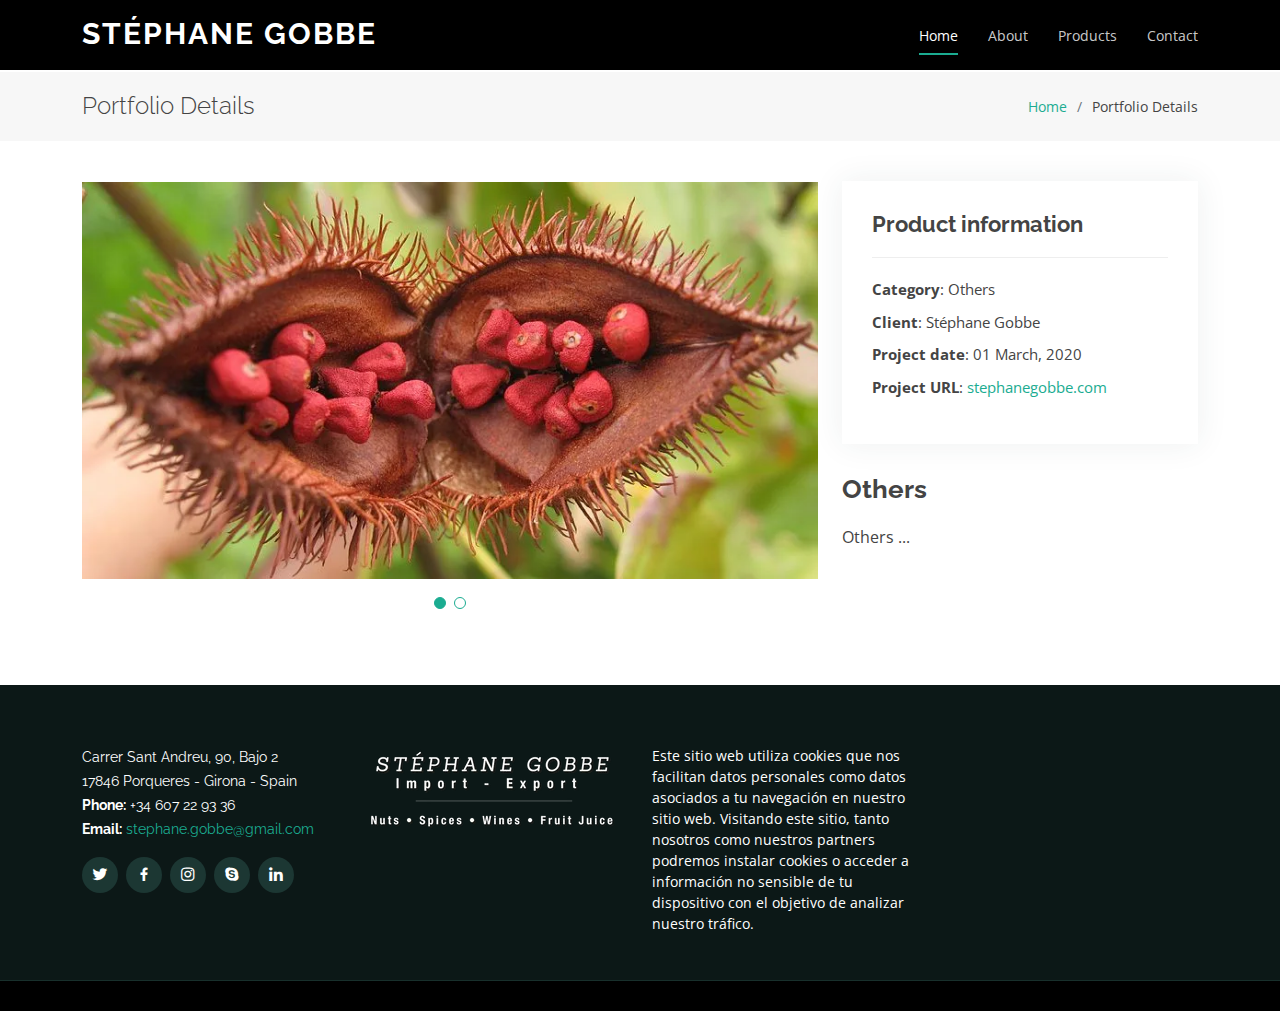
<file: others.html>
<!DOCTYPE html>
<html lang="en">

<head>
  <meta charset="utf-8">
  <meta content="width=device-width, initial-scale=1.0" name="viewport">

  <title>Stéphane Gobbe Import Export Nuts - Spices - Wines - Fruit Juice</title>
  <meta content="Stéphane Gobbe Import Export Nuts - Spices - Wines - Fruit Juice" name="description">
  <meta content="Stéphane, Gobbe, Import, Export, Nuts, Spices, Wines, Fruit Juice, Annato, Achiote, Annatto, Attiéké, Spices" name="keywords">

  <!-- Favicons -->
  <link href="img/favicon.png" rel="icon">
  <link href="img/apple-touch-icon.png" rel="apple-touch-icon">

  <!-- Google Fonts -->
  <link href="https://fonts.googleapis.com/css?family=Open+Sans:300,300i,400,400i,600,600i,700,700i|Raleway:300,300i,400,400i,500,500i,600,600i,700,700i|Poppins:300,300i,400,400i,500,500i,600,600i,700,700i" rel="stylesheet">

  <!-- Vendor CSS Files -->
  <link href="css/aos.css" rel="stylesheet">
  <link href="css/bootstrap.min.css" rel="stylesheet">
  <link href="css/bootstrap-icons.css" rel="stylesheet">
  <link href="css/boxicons.min.css" rel="stylesheet">
  <link href="css/glightbox.min.css" rel="stylesheet">
  <link href="css/swiper-bundle.min.css" rel="stylesheet">

  <!-- Template Main CSS File -->
  <link href="css/style.css" rel="stylesheet">

  <!-- =======================================================
  * Template Name: Maxim - v4.7.0
  * Template URL: https://bootstrapmade.com/maxim-free-onepage-bootstrap-theme/
  * Author: BootstrapMade.com
  * License: https://bootstrapmade.com/license/
  ======================================================== -->
</head>

<body>

  <!-- ======= Header ======= -->
  <header id="header" class="fixed-top d-flex align-items-center">
    <div class="container d-flex justify-content-between">

      <div class="logo">
        <h1><a href="index.html">Stéphane Gobbe</a></h1>
      </div>

      <nav id="navbar" class="navbar">
        <ul>
          <li><a class="nav-link scrollto active" href="index.html#hero">Home</a></li>
          <li><a class="nav-link scrollto" href="index.html#about">About</a></li>
          <li><a class="nav-link scrollto " href="index.html#portfolio">Products</a></li>
          <li><a class="nav-link scrollto" href="index.html#contact">Contact</a></li>
        </ul>
        <i class="bi bi-list mobile-nav-toggle"></i>
      </nav><!-- .navbar -->

    </div>
  </header><!-- End Header -->

  <main id="main">

    <!-- ======= Breadcrumbs Section ======= -->
    <section class="breadcrumbs">
      <div class="container">

        <div class="d-flex justify-content-between align-items-center">
          <h2>Portfolio Details</h2>
          <ol>
            <li><a href="index.html">Home</a></li>
            <li>Portfolio Details</li>
          </ol>
        </div>

      </div>
    </section><!-- Breadcrumbs Section -->

    <!-- ======= Portfolio Details Section ======= -->
    <section id="portfolio-details" class="portfolio-details">
      <div class="container">

        <div class="row gy-4">

          <div class="col-lg-8">
            <div class="portfolio-details-slider swiper">
              <div class="swiper-wrapper align-items-center">
                <div class="swiper-slide">
                  <img src="img/800px-Bixa_orellana_fruit_open-840w.webp" alt="">
                </div>
                <div class="swiper-slide">
                  <img src="img/annato3-0d006f15-2880w.jpeg" alt="">
                </div>
              </div>
              <div class="swiper-pagination"></div>
            </div>
          </div>

          <div class="col-lg-4">
            <div class="portfolio-info">
              <h3>Product information</h3>
              <ul>
                <li><strong>Category</strong>: Others</li>
                <li><strong>Client</strong>: Stéphane Gobbe</li>
                <li><strong>Project date</strong>: 01 March, 2020</li>
                <li><strong>Project URL</strong>: <a href="#">stephanegobbe.com</a></li>
              </ul>
            </div>
            <div class="portfolio-description">
              <h2>Others</h2>
              <p>
                Others ...
              </p>
            </div>
          </div>

        </div>

      </div>
    </section><!-- End Portfolio Details Section -->

  </main><!-- End #main -->

  <!-- ======= Footer ======= -->
  <footer id="footer">
    <div class="footer-top">
      <div class="container">
        <div class="row">

          <div class="col-lg-3 col-md-6">
            <div class="footer-info">
              <p>
                Carrer Sant Andreu, 90, Bajo 2<br>
                17846 Porqueres - Girona - Spain<br>
                <strong>Phone:</strong> +34 607 22 93 36<br>
                <strong>Email:</strong> <a href="mailto:stephane.gobbe@gmail.com">stephane.gobbe@gmail.com</a><br>
              </p>
              <div class="social-links mt-3">
                <a href="#" class="twitter"><i class="bx bxl-twitter"></i></a>
                <a href="#" class="facebook"><i class="bx bxl-facebook"></i></a>
                <a href="#" class="instagram"><i class="bx bxl-instagram"></i></a>
                <a href="#" class="google-plus"><i class="bx bxl-skype"></i></a>
                <a href="#" class="linkedin"><i class="bx bxl-linkedin"></i></a>
              </div>
            </div>
          </div>

          <div class="col-lg-3 col-md-6">
            <img src="img/stephane-2Blogo-01-4cf8a178-652a6901-9c6e9876-0c328500-252w.png">
          </div>

          <div class="col-lg-3 col-md-6">
            <p>
              Este sitio web utiliza cookies que nos facilitan datos personales
              como datos asociados a tu navegación en nuestro sitio web.
              Visitando este sitio, tanto nosotros como nuestros
              partners podremos instalar cookies o acceder a información no
              sensible de tu dispositivo con el objetivo de analizar nuestro tráfico.
            </p>
          </div>

        </div>
      </div>
    </div>

  </footer><!-- End Footer -->

  <a href="#" class="back-to-top d-flex align-items-center justify-content-center"><i class="bi bi-arrow-up-short"></i></a>

  <!-- Vendor JS Files -->
  <script src="js/aos.js"></script>
  <script src="js/bootstrap.bundle.min.js"></script>
  <script src="js/glightbox.min.js"></script>
  <script src="js/isotope.pkgd.min.js"></script>
  <script src="js/swiper-bundle.min.js"></script>


  <!-- Template Main JS File -->
  <script src="js/main.js"></script>

</body>

</html>
</file>
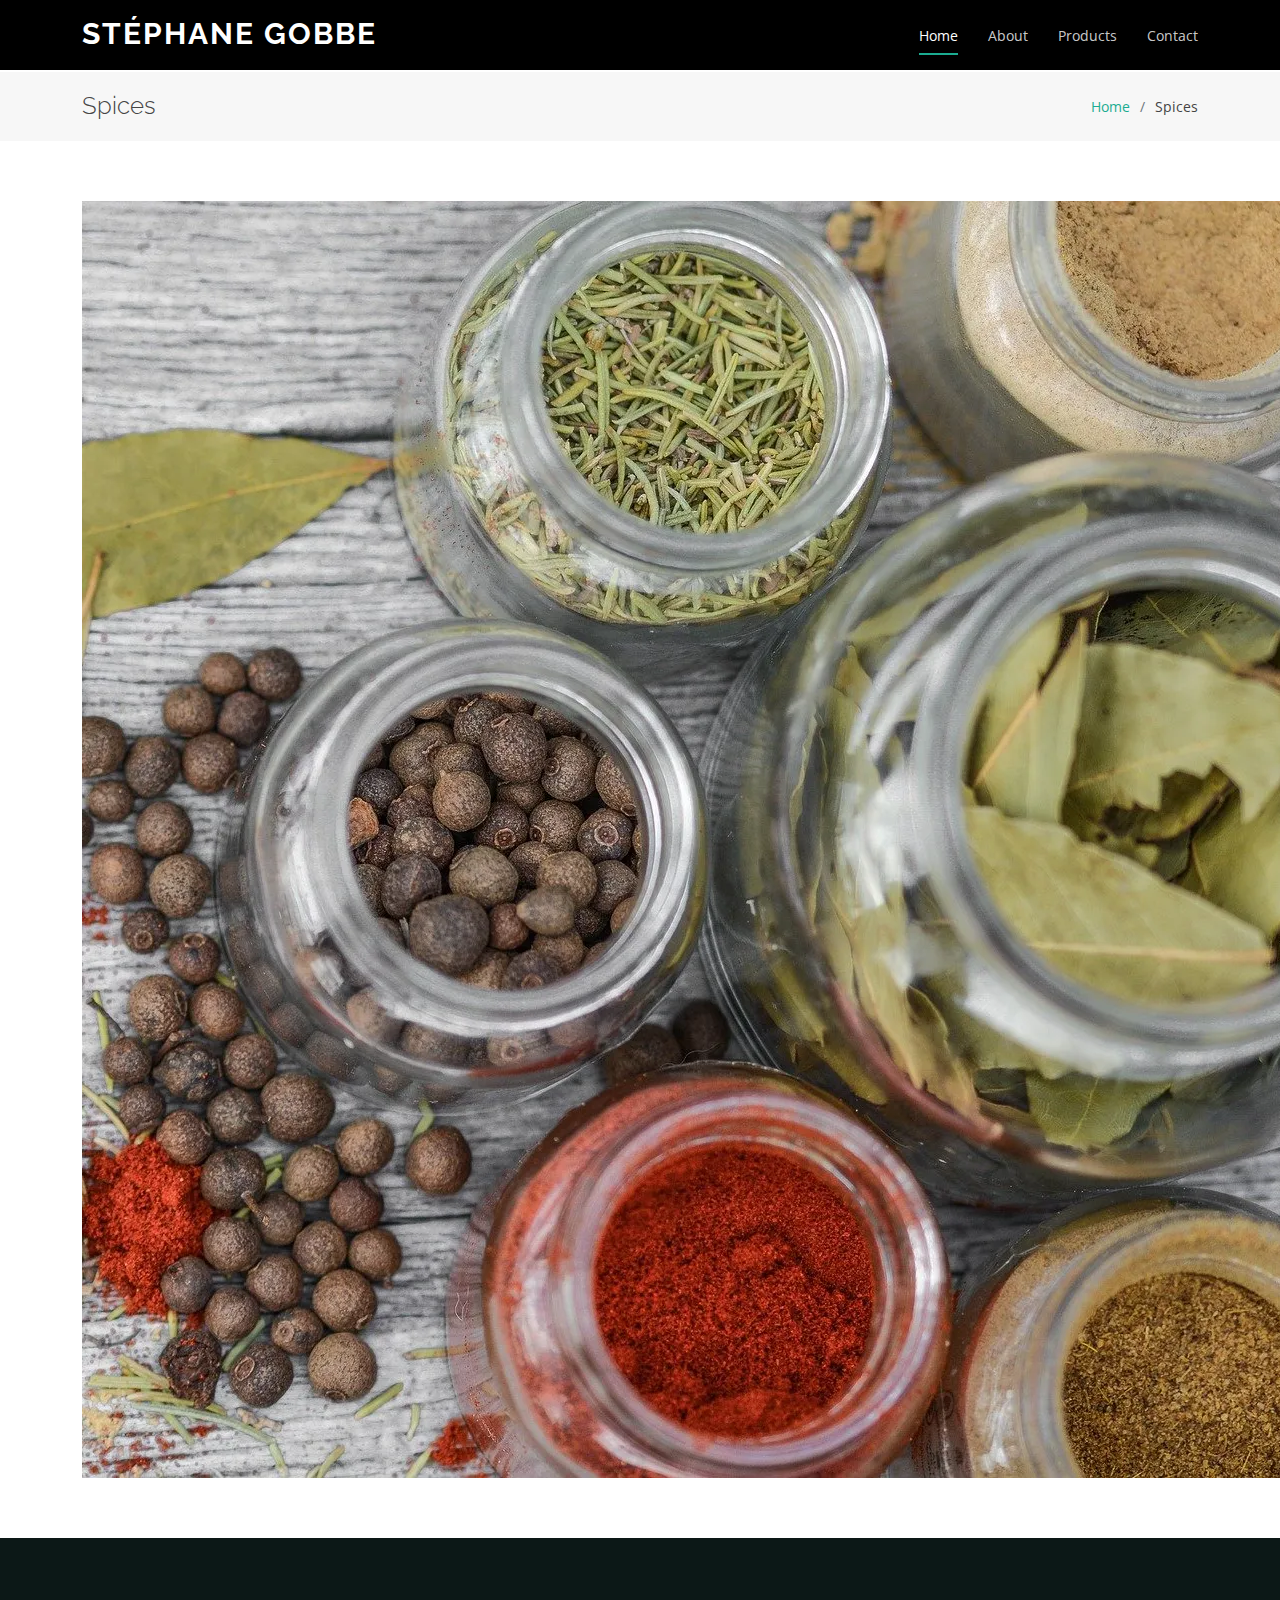
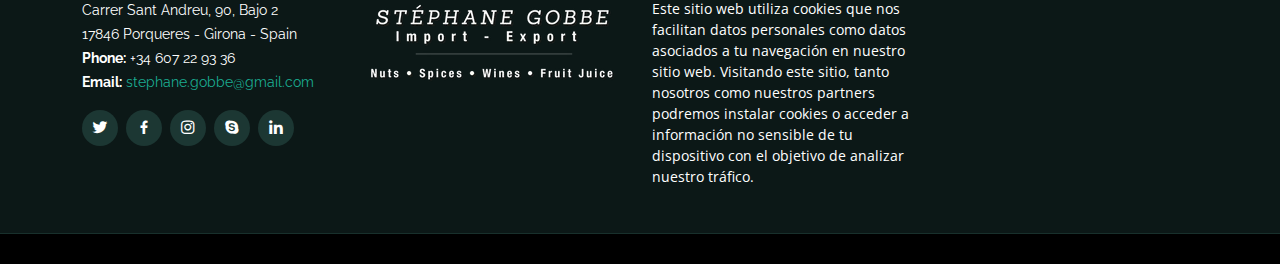
<file: page.html>
<!DOCTYPE html>
<html lang="en">

<head>
  <meta charset="utf-8">
  <meta content="width=device-width, initial-scale=1.0" name="viewport">

  <title>Stéphane Gobbe Import Export Nuts - Spices - Wines - Fruit Juice</title>
  <meta content="Stéphane Gobbe Import Export Nuts - Spices - Wines - Fruit Juice" name="description">
  <meta content="Stéphane, Gobbe, Import, Export, Nuts, Spices, Wines, Fruit Juice, Annato, Achiote, Annatto, Attiéké, Spices" name="keywords">

  <!-- Favicons -->
  <link href="img/favicon.png" rel="icon">
  <link href="img/apple-touch-icon.png" rel="apple-touch-icon">

  <!-- Google Fonts -->
  <link href="https://fonts.googleapis.com/css?family=Open+Sans:300,300i,400,400i,600,600i,700,700i|Raleway:300,300i,400,400i,500,500i,600,600i,700,700i|Poppins:300,300i,400,400i,500,500i,600,600i,700,700i" rel="stylesheet">

  <!-- Vendor CSS Files -->
  <link href="css/aos.css" rel="stylesheet">
  <link href="css/bootstrap.min.css" rel="stylesheet">
  <link href="css/bootstrap-icons.css" rel="stylesheet">
  <link href="css/boxicons.min.css" rel="stylesheet">
  <link href="css/glightbox.min.css" rel="stylesheet">
  <link href="css/swiper-bundle.min.css" rel="stylesheet">

  <!-- Template Main CSS File -->
  <link href="css/style.css" rel="stylesheet">

  <!-- =======================================================
  * Template Name: Maxim - v4.7.0
  * Template URL: https://bootstrapmade.com/maxim-free-onepage-bootstrap-theme/
  * Author: BootstrapMade.com
  * License: https://bootstrapmade.com/license/
  ======================================================== -->
</head>

<body>

  <!-- ======= Header ======= -->
  <header id="header" class="fixed-top d-flex align-items-center">
    <div class="container d-flex justify-content-between">

      <div class="logo">
        <h1><a href="index.html">Stéphane Gobbe</a></h1>
      </div>

      <nav id="navbar" class="navbar">
        <ul>
          <li><a class="nav-link scrollto active" href="index.html#hero">Home</a></li>
          <li><a class="nav-link scrollto" href="index.html#about">About</a></li>
          <li><a class="nav-link scrollto " href="index.html#portfolio">Products</a></li>
          <li><a class="nav-link scrollto" href="index.html#contact">Contact</a></li>
        </ul>
        <i class="bi bi-list mobile-nav-toggle"></i>
      </nav><!-- .navbar -->

    </div>
  </header><!-- End Header -->

  <main id="main">

    <!-- ======= Breadcrumbs Section ======= -->
    <section class="breadcrumbs">
      <div class="container">
        <div class="d-flex justify-content-between align-items-center">
          <h2>Spices</h2>
          <ol>
            <li><a href="index.html">Home</a></li>
            <li>Spices</li>
          </ol>
        </div>
      </div>
    </section><!-- End Breadcrumbs Section -->

    <section class="inner-page">
      <div class="container">
        <img src="img/spices-2548653_1920-4a0e8823-1280w.jpg">
      </div>
    </section>

  </main><!-- End #main -->

  <!-- ======= Footer ======= -->
  <footer id="footer">
    <div class="footer-top">
      <div class="container">
        <div class="row">

          <div class="col-lg-3 col-md-6">
            <div class="footer-info">
              <p>
                Carrer Sant Andreu, 90, Bajo 2<br>
                17846 Porqueres - Girona - Spain<br>
                <strong>Phone:</strong> +34 607 22 93 36<br>
                <strong>Email:</strong> <a href="mailto:stephane.gobbe@gmail.com">stephane.gobbe@gmail.com</a><br>
              </p>
              <div class="social-links mt-3">
                <a href="#" class="twitter"><i class="bx bxl-twitter"></i></a>
                <a href="#" class="facebook"><i class="bx bxl-facebook"></i></a>
                <a href="#" class="instagram"><i class="bx bxl-instagram"></i></a>
                <a href="#" class="google-plus"><i class="bx bxl-skype"></i></a>
                <a href="#" class="linkedin"><i class="bx bxl-linkedin"></i></a>
              </div>
            </div>
          </div>

          <div class="col-lg-3 col-md-6">
            <img src="img/stephane-2Blogo-01-4cf8a178-652a6901-9c6e9876-0c328500-252w.png">
          </div>

          <div class="col-lg-3 col-md-6">
            <p>
              Este sitio web utiliza cookies que nos facilitan datos personales
              como datos asociados a tu navegación en nuestro sitio web.
              Visitando este sitio, tanto nosotros como nuestros
              partners podremos instalar cookies o acceder a información no
              sensible de tu dispositivo con el objetivo de analizar nuestro tráfico.
            </p>
          </div>

        </div>
      </div>
    </div>

  </footer><!-- End Footer -->

  <a href="#" class="back-to-top d-flex align-items-center justify-content-center"><i class="bi bi-arrow-up-short"></i></a>

  <!-- Vendor JS Files -->
  <script src="js/aos.js"></script>
  <script src="js/bootstrap.bundle.min.js"></script>
  <script src="js/glightbox.min.js"></script>
  <script src="js/isotope.pkgd.min.js"></script>
  <script src="js/swiper-bundle.min.js"></script>

  <!-- Template Main JS File -->
  <script src="js/main.js"></script>

</body>

</html>
</file>
<file: css/style.css>
/**
* Template Name: Maxim - v4.7.0
* Template URL: https://bootstrapmade.com/maxim-free-onepage-bootstrap-theme/
* Author: BootstrapMade.com
* License: https://bootstrapmade.com/license/
*/

/*--------------------------------------------------------------
# General
--------------------------------------------------------------*/
body {
  font-family: "Open Sans", sans-serif;
  color: #444444;
}

a {
  color: #1bac91;
  text-decoration: none;
}

a:hover {
  color: #22d8b6;
  text-decoration: none;
}

h1, h2, h3, h4, h5, h6 {
  font-family: "Raleway", sans-serif;
}

/*--------------------------------------------------------------
# Back to top button
--------------------------------------------------------------*/
.back-to-top {
  position: fixed;
  visibility: hidden;
  opacity: 0;
  right: 15px;
  bottom: 15px;
  z-index: 996;
  background: #1bac91;
  width: 40px;
  height: 40px;
  border-radius: 4px;
  transition: all 0.4s;
}
.back-to-top i {
  font-size: 28px;
  color: #fff;
  line-height: 0;
}
.back-to-top:hover {
  background: #21cfaf;
  color: #fff;
}
.back-to-top.active {
  visibility: visible;
  opacity: 1;
}

/*--------------------------------------------------------------
# Disable aos animation delay on mobile devices
--------------------------------------------------------------*/
@media screen and (max-width: 768px) {
  [data-aos-delay] {
    transition-delay: 0 !important;
  }
}
/*--------------------------------------------------------------
# Header
--------------------------------------------------------------*/
#header {
  height: 70px;
  transition: all 0.5s;
  z-index: 997;
  background: #000;
}
#header .logo h1 {
  font-size: 30px;
  margin: 0;
  padding: 6px 0;
  line-height: 1;
  font-weight: 700;
  letter-spacing: 2px;
  text-transform: uppercase;
}
#header .logo h1 a, #header .logo h1 a:hover {
  color: #fff;
  text-decoration: none;
}
#header .logo img {
  padding: 0;
  margin: 0;
  max-height: 40px;
}
@media (max-width: 992px) {
  #header {
    height: 60px;
  }
}

/*--------------------------------------------------------------
# Navigation Menu
--------------------------------------------------------------*/
/**
* Desktop Navigation
*/
.navbar {
  padding: 0;
}
.navbar ul {
  margin: 0;
  padding: 0;
  display: flex;
  list-style: none;
  align-items: center;
}
.navbar li {
  position: relative;
}
.navbar > ul > li + li {
  margin-left: 30px;
}
.navbar a, .navbar a:focus {
  display: flex;
  align-items: center;
  justify-content: space-between;
  padding: 12px 0;
  font-size: 14px;
  color: rgba(255, 255, 255, 0.8);
  white-space: nowrap;
  transition: 0.3s;
  position: relative;
}
.navbar a i, .navbar a:focus i {
  font-size: 12px;
  line-height: 0;
  margin-left: 5px;
}
.navbar > ul > li > a:before {
  content: "";
  position: absolute;
  width: 100%;
  height: 2px;
  bottom: 3px;
  left: 0;
  background-color: #1bac91;
  visibility: hidden;
  width: 0px;
  transition: all 0.3s ease-in-out 0s;
}
.navbar a:hover:before, .navbar li:hover > a:before, .navbar .active:before {
  visibility: visible;
  width: 100%;
}
.navbar a:hover, .navbar .active, .navbar .active:focus, .navbar li:hover > a {
  color: #fff;
}
.navbar .dropdown ul {
  display: block;
  position: absolute;
  left: 0;
  top: 100%;
  margin: 0;
  padding: 10px 0;
  z-index: 99;
  opacity: 0;
  visibility: hidden;
  background: #fff;
  box-shadow: 0px 0px 30px rgba(127, 137, 161, 0.25);
  transition: 0.3s;
}
.navbar .dropdown ul li {
  min-width: 200px;
}
.navbar .dropdown ul a {
  padding: 10px 20px;
  font-size: 14px;
  text-transform: none;
  font-weight: 500;
  color: #062822;
}
.navbar .dropdown ul a i {
  font-size: 12px;
}
.navbar .dropdown ul a:hover, .navbar .dropdown ul .active:hover, .navbar .dropdown ul li:hover > a {
  color: #1bac91;
}
.navbar .dropdown:hover > ul {
  opacity: 1;
  visibility: visible;
}
.navbar .dropdown .dropdown ul {
  top: 0;
  left: calc(100% - 30px);
  visibility: hidden;
}
.navbar .dropdown .dropdown:hover > ul {
  opacity: 1;
  top: 0;
  left: 100%;
  visibility: visible;
}
@media (max-width: 1366px) {
  .navbar .dropdown .dropdown ul {
    left: -90%;
  }
  .navbar .dropdown .dropdown:hover > ul {
    left: -100%;
  }
}

/**
* Mobile Navigation
*/
.mobile-nav-toggle {
  color: #fff;
  font-size: 28px;
  cursor: pointer;
  display: none;
  line-height: 0;
  transition: 0.5s;
}

@media (max-width: 991px) {
  .mobile-nav-toggle {
    display: block;
  }

  .navbar ul {
    display: none;
  }
}
.navbar-mobile {
  position: fixed;
  overflow: hidden;
  top: 0;
  right: 0;
  left: 0;
  bottom: 0;
  background: rgba(16, 31, 29, 0.9);
  transition: 0.3s;
  z-index: 0;
}
.navbar-mobile .mobile-nav-toggle {
  position: absolute;
  top: 15px;
  right: 15px;
}
.navbar-mobile ul {
  display: block;
  position: absolute;
  top: 55px;
  right: 15px;
  bottom: 15px;
  left: 15px;
  padding: 10px 0;
  background-color: #fff;
  overflow-y: auto;
  transition: 0.3s;
}
.navbar-mobile > ul > li + li {
  margin: 0;
}
.navbar-mobile a:hover:before, .navbar-mobile li:hover > a:before, .navbar-mobile .active:before {
  visibility: hidden;
}
.navbar-mobile a, .navbar-mobile a:focus {
  padding: 10px 20px;
  font-size: 15px;
  color: #21413c;
}
.navbar-mobile a:hover, .navbar-mobile .active, .navbar-mobile li:hover > a {
  color: #1bac91;
}
.navbar-mobile .getstarted, .navbar-mobile .getstarted:focus {
  margin: 15px;
}
.navbar-mobile .dropdown ul {
  position: static;
  display: none;
  margin: 10px 20px;
  padding: 10px 0;
  z-index: 99;
  opacity: 1;
  visibility: visible;
  background: #fff;
  box-shadow: 0px 0px 30px rgba(127, 137, 161, 0.25);
}
.navbar-mobile .dropdown ul li {
  min-width: 200px;
}
.navbar-mobile .dropdown ul a {
  padding: 10px 20px;
}
.navbar-mobile .dropdown ul a i {
  font-size: 12px;
}
.navbar-mobile .dropdown ul a:hover, .navbar-mobile .dropdown ul .active:hover, .navbar-mobile .dropdown ul li:hover > a {
  color: #1bac91;
}
.navbar-mobile .dropdown > .dropdown-active {
  display: block;
}

/*--------------------------------------------------------------
# Hero Section
--------------------------------------------------------------*/
#hero {
  width: 100%;
  height: calc(100vh - 70px);
  background: url("../img/spice-370114_1920-2880w.jpg") center center;
  background-size: cover;
  position: relative;
  margin-top: 70px;
  padding: 0;
}
#hero:before {
  content: "";
  background: rgba(0, 0, 0, 0.4);
  position: absolute;
  bottom: 0;
  top: 0;
  left: 0;
  right: 0;
}
#hero .container {
  z-index: 2;
}
#hero h1 {
  margin: 0 0 10px 0;
  font-size: 48px;
  font-weight: 700;
  line-height: 56px;
  color: #fff;
}
#hero h2 {
  color: rgba(255, 255, 255, 0.7);
  margin-bottom: 35px;
  font-size: 24px;
}
#hero .btn-get-started {
  font-family: "Raleway", sans-serif;
  text-transform: uppercase;
  font-weight: 500;
  font-size: 16px;
  letter-spacing: 1px;
  display: inline-block;
  padding: 8px 28px;
  border-radius: 4px;
  transition: 0.5s;
  border: 2px solid #fff;
  color: #fff;
}
#hero .btn-get-started:hover {
  border-color: #1bac91;
  background: #1bac91;
}
@media (min-width: 1024px) {
  #hero {
    background-attachment: fixed;
  }
}
@media (max-width: 992px) {
  #hero {
    margin-top: 60px;
    height: calc(100vh - 60px);
  }
}
@media (max-width: 768px) {
  #hero h1 {
    font-size: 28px;
    line-height: 36px;
  }
  #hero h2 {
    font-size: 18px;
    line-height: 24px;
    margin-bottom: 30px;
  }
}

/*--------------------------------------------------------------
# Sections General
--------------------------------------------------------------*/
section {
  padding: 60px 0;
  overflow: hidden;
}

.section-bg {
  background-color: #f2f9f8;
}

.section-title {
  padding-bottom: 40px;
  text-align: center;
}
.section-title h2 {
  font-size: 36px;
  font-weight: 300;
  margin-bottom: 20px;
  padding-bottom: 0;
  color: #21413c;
}
.section-title p {
  margin-bottom: 0;
}

/*--------------------------------------------------------------
# Breadcrumbs
--------------------------------------------------------------*/
.breadcrumbs {
  padding: 20px 0;
  background-color: #f7f7f7;
  min-height: 40px;
  margin-top: 72px;
}
@media (max-width: 992px) {
  .breadcrumbs {
    margin-top: 60px;
  }
}
.breadcrumbs h2 {
  font-size: 24px;
  font-weight: 300;
  margin: 0;
}
@media (max-width: 992px) {
  .breadcrumbs h2 {
    margin: 0 0 10px 0;
  }
}
.breadcrumbs ol {
  display: flex;
  flex-wrap: wrap;
  list-style: none;
  padding: 0;
  margin: 0;
  font-size: 14px;
}
.breadcrumbs ol li + li {
  padding-left: 10px;
}
.breadcrumbs ol li + li::before {
  display: inline-block;
  padding-right: 10px;
  color: #6c757d;
  content: "/";
}
@media (max-width: 768px) {
  .breadcrumbs .d-flex {
    display: block !important;
  }
  .breadcrumbs ol {
    display: block;
  }
  .breadcrumbs ol li {
    display: inline-block;
  }
}

/*--------------------------------------------------------------
# About
--------------------------------------------------------------*/
.about h3 {
  font-weight: 400;
  font-size: 34px;
  color: #21413c;
}
.about .icon-box {
  margin-top: 44px;
}
.about .icon-box i {
  font-size: 48px;
  float: left;
  color: #1bac91;
}
.about .icon-box h4 {
  font-size: 22px;
  font-weight: 500;
  margin-left: 60px;
  color: #21413c;
}
.about .icon-box p {
  font-size: 15px;
  color: #848484;
  margin-left: 60px;
}

/*--------------------------------------------------------------
# Steps
--------------------------------------------------------------*/
.steps {
  padding: 50px 0 40px 0;
}
.steps .row {
  overflow: hidden;
}
.steps .content-item {
  padding: 40px;
  border-left: 1px solid #d4e9e6;
  border-bottom: 1px solid #d4e9e6;
  margin: -1px;
}
.steps .content-item span {
  display: block;
  font-size: 24px;
  font-weight: 400;
  color: #1bac91;
}
.steps .content-item h4 {
  font-size: 28px;
  font-weight: 400;
  padding: 0;
  margin: 20px 0;
  color: #21413c;
}
.steps .content-item p {
  color: #aaaaaa;
  font-size: 15px;
  margin: 0;
  padding: 0;
}
@media (max-width: 768px) {
  .steps .content-item {
    padding: 40px 0;
  }
}

/*--------------------------------------------------------------
# Features
--------------------------------------------------------------*/
.features .nav-tabs {
  border: 0;
}
.features .nav-link {
  border: 0;
  padding: 20px;
  transition: 0.3s;
  color: #21413c;
}
.features .nav-link:hover {
  color: #1bac91;
}
.features .nav-link h4 {
  font-size: 18px;
  font-weight: 600;
}
.features .nav-link p {
  font-size: 14px;
  margin-bottom: 0;
}
.features .nav-link.active {
  box-shadow: 0px 2px 15px rgba(0, 0, 0, 0.12);
}
.features .nav-link.active h4 {
  color: #1bac91;
}
.features .tab-pane.active {
  -webkit-animation: slide-down 0.5s ease-out;
  animation: slide-down 0.5s ease-out;
}
@-webkit-keyframes slide-down {
  0% {
    opacity: 0;
  }
  100% {
    opacity: 1;
  }
}
@keyframes slide-down {
  0% {
    opacity: 0;
  }
  100% {
    opacity: 1;
  }
}

/*--------------------------------------------------------------
# Services
--------------------------------------------------------------*/
.services .icon-box {
  padding: 30px;
  position: relative;
  overflow: hidden;
  margin: 0;
  background: #fff;
  transition: all 0.3s ease-in-out;
  border-radius: 15px;
  text-align: center;
  border-bottom: 3px solid #fff;
}
.services .icon-box:hover {
  box-shadow: 0 2px 29px 0 rgba(37, 37, 37, 0.1);
}
.services .icon i {
  font-size: 48px;
  line-height: 1;
  margin-bottom: 15px;
}
.services .title {
  font-weight: 700;
  margin-bottom: 15px;
  font-size: 18px;
}
.services .title a {
  color: #111;
}
.services .description {
  font-size: 15px;
  line-height: 28px;
  margin-bottom: 0;
}
.services .icon-box-pink .icon i {
  color: #ff689b;
}
.services .icon-box-cyan .icon i {
  color: #3fcdc7;
}
.services .icon-box-green .icon i {
  color: #41cf2e;
}
.services .icon-box-blue .icon i {
  color: #2282ff;
}

/*--------------------------------------------------------------
# Testimonials
--------------------------------------------------------------*/
.testimonials .testimonials-carousel, .testimonials .testimonials-slider {
  overflow: hidden;
}
.testimonials .testimonial-item {
  box-sizing: content-box;
  min-height: 320px;
}
.testimonials .testimonial-item .testimonial-img {
  width: 90px;
  border-radius: 50%;
  margin: -40px 0 0 40px;
  position: relative;
  z-index: 2;
  border: 6px solid #fff;
}
.testimonials .testimonial-item h3 {
  font-size: 18px;
  font-weight: bold;
  margin: 10px 0 5px 45px;
  color: #111;
}
.testimonials .testimonial-item h4 {
  font-size: 14px;
  color: #999;
  margin: 0 0 0 45px;
}
.testimonials .testimonial-item .quote-icon-left, .testimonials .testimonial-item .quote-icon-right {
  color: #a8d3cc;
  font-size: 26px;
}
.testimonials .testimonial-item .quote-icon-left {
  display: inline-block;
  left: -5px;
  position: relative;
}
.testimonials .testimonial-item .quote-icon-right {
  display: inline-block;
  right: -5px;
  position: relative;
  top: 10px;
}
.testimonials .testimonial-item p {
  font-style: italic;
  margin: 0 15px 0 15px;
  padding: 20px 20px 60px 20px;
  background: #eff7f6;
  position: relative;
  border-radius: 6px;
  position: relative;
  z-index: 1;
}
.testimonials .swiper-pagination {
  margin-top: 20px;
  position: relative;
}
.testimonials .swiper-pagination .swiper-pagination-bullet {
  width: 12px;
  height: 12px;
  background-color: #fff;
  opacity: 1;
  border: 1px solid #1bac91;
}
.testimonials .swiper-pagination .swiper-pagination-bullet-active {
  background-color: #1bac91;
}

/*--------------------------------------------------------------
# Portfolio
--------------------------------------------------------------*/
.portfolio .portfolio-item {
  margin-bottom: 30px;
}
.portfolio #portfolio-flters {
  padding: 0;
  margin: 0 auto 35px auto;
  list-style: none;
  text-align: center;
  background: #fff;
  box-shadow: 0px 2px 15px rgba(0, 0, 0, 0.1);
  border-radius: 50px;
  padding: 8px 20px;
}
.portfolio #portfolio-flters li {
  cursor: pointer;
  display: inline-block;
  padding: 10px 15px 8px 15px;
  font-size: 14px;
  font-weight: 600;
  line-height: 1;
  text-transform: uppercase;
  color: #444444;
  margin-bottom: 5px;
  transition: all 0.3s ease-in-out;
}
.portfolio #portfolio-flters li:hover, .portfolio #portfolio-flters li.filter-active {
  color: #1bac91;
}
.portfolio #portfolio-flters li:last-child {
  margin-right: 0;
}
.portfolio .portfolio-wrap {
  transition: 0.3s;
  position: relative;
  overflow: hidden;
  z-index: 1;
  background: rgba(0, 0, 0, 0.6);
}
.portfolio .portfolio-wrap::before {
  content: "";
  background: rgba(0, 0, 0, 0.5);
  position: absolute;
  left: 30px;
  right: 30px;
  top: 30px;
  bottom: 30px;
  transition: all ease-in-out 0.3s;
  z-index: 2;
  opacity: 0;
}
.portfolio .portfolio-wrap .portfolio-info {
  opacity: 0;
  position: absolute;
  top: 0;
  left: 0;
  right: 0;
  bottom: 0;
  text-align: center;
  z-index: 3;
  transition: all ease-in-out 0.3s;
  display: flex;
  flex-direction: column;
  justify-content: center;
  align-items: center;
}
.portfolio .portfolio-wrap .portfolio-info::before {
  display: block;
  content: "";
  width: 48px;
  height: 48px;
  position: absolute;
  top: 35px;
  left: 35px;
  border-top: 3px solid #fff;
  border-left: 3px solid #fff;
  transition: all 0.5s ease 0s;
  z-index: 9994;
}
.portfolio .portfolio-wrap .portfolio-info::after {
  display: block;
  content: "";
  width: 48px;
  height: 48px;
  position: absolute;
  bottom: 35px;
  right: 35px;
  border-bottom: 3px solid #fff;
  border-right: 3px solid #fff;
  transition: all 0.5s ease 0s;
  z-index: 9994;
}
.portfolio .portfolio-wrap .portfolio-info h4 {
  font-size: 20px;
  color: #fff;
  font-weight: 600;
}
.portfolio .portfolio-wrap .portfolio-info p {
  color: #ffffff;
  font-size: 14px;
  text-transform: uppercase;
  padding: 0;
  margin: 0;
}
.portfolio .portfolio-wrap .portfolio-links {
  text-align: center;
  z-index: 4;
}
.portfolio .portfolio-wrap .portfolio-links a {
  color: #fff;
  margin: 0 2px;
  font-size: 28px;
  display: inline-block;
  transition: 0.3s;
}
.portfolio .portfolio-wrap .portfolio-links a:hover {
  color: #4ae3c6;
}
.portfolio .portfolio-wrap:hover::before {
  top: 0;
  left: 0;
  right: 0;
  bottom: 0;
  opacity: 1;
}
.portfolio .portfolio-wrap:hover .portfolio-info {
  opacity: 1;
}
.portfolio .portfolio-wrap:hover .portfolio-info::before {
  top: 15px;
  left: 15px;
}
.portfolio .portfolio-wrap:hover .portfolio-info::after {
  bottom: 15px;
  right: 15px;
}

/*--------------------------------------------------------------
# Portfolio Details
--------------------------------------------------------------*/
.portfolio-details {
  padding-top: 40px;
}
.portfolio-details .portfolio-details-slider img {
  width: 100%;
}
.portfolio-details .portfolio-details-slider .swiper-pagination {
  margin-top: 20px;
  position: relative;
}
.portfolio-details .portfolio-details-slider .swiper-pagination .swiper-pagination-bullet {
  width: 12px;
  height: 12px;
  background-color: #fff;
  opacity: 1;
  border: 1px solid #1bac91;
}
.portfolio-details .portfolio-details-slider .swiper-pagination .swiper-pagination-bullet-active {
  background-color: #1bac91;
}
.portfolio-details .portfolio-info {
  padding: 30px;
  box-shadow: 0px 0 30px rgba(33, 65, 60, 0.08);
}
.portfolio-details .portfolio-info h3 {
  font-size: 22px;
  font-weight: 700;
  margin-bottom: 20px;
  padding-bottom: 20px;
  border-bottom: 1px solid #eee;
}
.portfolio-details .portfolio-info ul {
  list-style: none;
  padding: 0;
  font-size: 15px;
}
.portfolio-details .portfolio-info ul li + li {
  margin-top: 10px;
}
.portfolio-details .portfolio-description {
  padding-top: 30px;
}
.portfolio-details .portfolio-description h2 {
  font-size: 26px;
  font-weight: 700;
  margin-bottom: 20px;
}
.portfolio-details .portfolio-description p {
  padding: 0;
}

/*--------------------------------------------------------------
# Team
--------------------------------------------------------------*/
.team .member {
  text-align: center;
  margin-bottom: 20px;
  background: #343a40;
  position: relative;
  overflow: hidden;
}
.team .member .member-info {
  opacity: 0;
  position: absolute;
  bottom: 0;
  top: 0;
  left: 0;
  right: 0;
  transition: 0.2s;
}
.team .member .member-info-content {
  position: absolute;
  left: 50px;
  right: 0;
  bottom: 0;
  transition: bottom 0.4s;
}
.team .member .member-info-content h4 {
  font-weight: 700;
  margin-bottom: 2px;
  font-size: 18px;
  color: #fff;
}
.team .member .member-info-content span {
  font-style: italic;
  display: block;
  font-size: 13px;
  color: #fff;
}
.team .member .social {
  position: absolute;
  left: -50px;
  top: 0;
  bottom: 0;
  width: 50px;
  transition: left ease-in-out 0.3s;
  background: rgba(0, 0, 0, 0.5);
  text-align: center;
}
.team .member .social a {
  transition: color 0.3s;
  display: block;
  color: #fff;
  margin-top: 15px;
}
.team .member .social a:hover {
  color: #1bac91;
}
.team .member .social i {
  font-size: 18px;
  margin: 0 2px;
}
.team .member:hover .member-info {
  background: linear-gradient(0deg, rgba(0, 0, 0, 0.9) 0%, rgba(0, 0, 0, 0.8) 20%, rgba(0, 212, 255, 0) 100%);
  opacity: 1;
  transition: 0.4s;
}
.team .member:hover .member-info-content {
  bottom: 30px;
  transition: bottom 0.4s;
}
.team .member:hover .social {
  left: 0;
  transition: left ease-in-out 0.3s;
}

/*--------------------------------------------------------------
# F.A.Q
--------------------------------------------------------------*/
.faq .faq-list {
  padding: 0 100px;
}
.faq .faq-list ul {
  padding: 0;
  list-style: none;
}
.faq .faq-list li + li {
  margin-top: 15px;
}
.faq .faq-list li {
  padding: 20px;
  background: #fff;
  border-radius: 4px;
  position: relative;
}
.faq .faq-list a {
  display: block;
  position: relative;
  font-family: "Poppins", sans-serif;
  font-size: 16px;
  line-height: 24px;
  font-weight: 500;
  padding: 0 30px;
  outline: none;
  cursor: pointer;
}
.faq .faq-list .icon-help {
  font-size: 24px;
  position: absolute;
  right: 0;
  left: 20px;
  color: #97cac2;
}
.faq .faq-list .icon-show, .faq .faq-list .icon-close {
  font-size: 24px;
  position: absolute;
  right: 0;
  top: 0;
}
.faq .faq-list p {
  margin-bottom: 0;
  padding: 10px 0 0 0;
}
.faq .faq-list .icon-show {
  display: none;
}
.faq .faq-list a.collapsed {
  color: #343a40;
}
.faq .faq-list a.collapsed:hover {
  color: #1bac91;
}
.faq .faq-list a.collapsed .icon-show {
  display: inline-block;
}
.faq .faq-list a.collapsed .icon-close {
  display: none;
}
@media (max-width: 1200px) {
  .faq .faq-list {
    padding: 0;
  }
}

/*--------------------------------------------------------------
# Contact
--------------------------------------------------------------*/
.contact .info {
  padding: 30px;
  width: 100%;
  background: #fff;
  box-shadow: 0px 2px 15px rgba(0, 0, 0, 0.1);
}
.contact .info i {
  font-size: 20px;
  color: #1bac91;
  float: left;
  width: 44px;
  height: 44px;
  background: #e1f0ee;
  display: flex;
  justify-content: center;
  align-items: center;
  border-radius: 50px;
  transition: all 0.3s ease-in-out;
}
.contact .info h4 {
  padding: 0 0 0 60px;
  font-size: 22px;
  font-weight: 600;
  margin-bottom: 5px;
  color: #21413c;
}
.contact .info p {
  padding: 0 0 0 60px;
  margin-bottom: 0;
  font-size: 14px;
  color: #43857a;
}
.contact .info .email p {
  padding-top: 5px;
}
.contact .info .social-links {
  padding-left: 60px;
}
.contact .info .social-links a {
  font-size: 18px;
  display: inline-block;
  background: #333;
  color: #fff;
  line-height: 1;
  padding: 8px 0;
  border-radius: 50%;
  text-align: center;
  width: 36px;
  height: 36px;
  transition: 0.3s;
  margin-right: 10px;
}
.contact .info .social-links a:hover {
  background: #1bac91;
  color: #fff;
}
.contact .info .email:hover i, .contact .info .address:hover i, .contact .info .phone:hover i {
  background: #1bac91;
  color: #fff;
}
.contact .php-email-form {
  width: 100%;
  padding: 30px;
  background: #fff;
  box-shadow: 0 0 24px 0 rgba(0, 0, 0, 0.12);
}
.contact .php-email-form .form-group {
  padding-bottom: 8px;
}
.contact .php-email-form .error-message {
  display: none;
  color: #fff;
  background: #ed3c0d;
  text-align: left;
  padding: 15px;
  font-weight: 600;
}
.contact .php-email-form .error-message br + br {
  margin-top: 25px;
}
.contact .php-email-form .sent-message {
  display: none;
  color: #fff;
  background: #18d26e;
  text-align: center;
  padding: 15px;
  font-weight: 600;
}
.contact .php-email-form .loading {
  display: none;
  background: #fff;
  text-align: center;
  padding: 15px;
}
.contact .php-email-form .loading:before {
  content: "";
  display: inline-block;
  border-radius: 50%;
  width: 24px;
  height: 24px;
  margin: 0 10px -6px 0;
  border: 3px solid #18d26e;
  border-top-color: #eee;
  -webkit-animation: animate-loading 1s linear infinite;
  animation: animate-loading 1s linear infinite;
}
.contact .php-email-form input, .contact .php-email-form textarea {
  border-radius: 0;
  box-shadow: none;
  font-size: 14px;
}
.contact .php-email-form input {
  height: 44px;
}
.contact .php-email-form textarea {
  padding: 10px 12px;
}
.contact .php-email-form button[type=submit] {
  background: #1bac91;
  border: 0;
  padding: 10px 24px;
  color: #fff;
  transition: 0.4s;
  border-radius: 4px;
}
.contact .php-email-form button[type=submit]:hover {
  background: #22d8b6;
}
@-webkit-keyframes animate-loading {
  0% {
    transform: rotate(0deg);
  }
  100% {
    transform: rotate(360deg);
  }
}
@keyframes animate-loading {
  0% {
    transform: rotate(0deg);
  }
  100% {
    transform: rotate(360deg);
  }
}

/*--------------------------------------------------------------
# Footer
--------------------------------------------------------------*/
#footer {
  background: black;
  padding: 0 0 30px 0;
  color: #fff;
  font-size: 14px;
}
#footer .footer-top {
  background: #0c1817;
  border-bottom: 1px solid #18302c;
  padding: 60px 0 30px 0;
}
#footer .footer-top .footer-info {
  margin-bottom: 30px;
}
#footer .footer-top .footer-info h3 {
  font-size: 24px;
  margin: 0 0 20px 0;
  padding: 2px 0 2px 0;
  line-height: 1;
  font-weight: 700;
}
#footer .footer-top .footer-info p {
  font-size: 14px;
  line-height: 24px;
  margin-bottom: 0;
  font-family: "Raleway", sans-serif;
  color: #fff;
}
#footer .footer-top .social-links a {
  font-size: 18px;
  display: inline-block;
  background: #1c3733;
  color: #fff;
  line-height: 1;
  padding: 8px 0;
  margin-right: 4px;
  border-radius: 50%;
  text-align: center;
  width: 36px;
  height: 36px;
  transition: 0.3s;
}
#footer .footer-top .social-links a:hover {
  background: #1bac91;
  color: #fff;
  text-decoration: none;
}
#footer .footer-top h4 {
  font-size: 16px;
  font-weight: 600;
  color: #fff;
  position: relative;
  padding-bottom: 12px;
}
#footer .footer-top .footer-links {
  margin-bottom: 30px;
}
#footer .footer-top .footer-links ul {
  list-style: none;
  padding: 0;
  margin: 0;
}
#footer .footer-top .footer-links ul i {
  padding-right: 2px;
  color: #4ae3c6;
  font-size: 18px;
  line-height: 1;
}
#footer .footer-top .footer-links ul li {
  padding: 10px 0;
  display: flex;
  align-items: center;
}
#footer .footer-top .footer-links ul li:first-child {
  padding-top: 0;
}
#footer .footer-top .footer-links ul a {
  color: #fff;
  transition: 0.3s;
  display: inline-block;
  line-height: 1;
}
#footer .footer-top .footer-links ul a:hover {
  color: #34dfbf;
}
#footer .footer-top .footer-newsletter form {
  margin-top: 30px;
  background: #fff;
  padding: 6px 10px;
  position: relative;
  border-radius: 4px 0 0 4px;
}
#footer .footer-top .footer-newsletter form input[type=email] {
  border: 0;
  padding: 4px;
  width: calc(100% - 110px);
}
#footer .footer-top .footer-newsletter form input[type=submit] {
  position: absolute;
  top: 0;
  right: -4px;
  bottom: 0;
  border: 0;
  background: none;
  font-size: 16px;
  padding: 0 20px;
  background: #1bac91;
  color: #fff;
  transition: 0.3s;
  border-radius: 0 4px 4px 0;
}
#footer .footer-top .footer-newsletter form input[type=submit]:hover {
  background: #14806c;
}
#footer .copyright {
  text-align: center;
  padding-top: 30px;
}
#footer .credits {
  padding-top: 10px;
  text-align: center;
  font-size: 13px;
  color: #fff;
}
</file>
